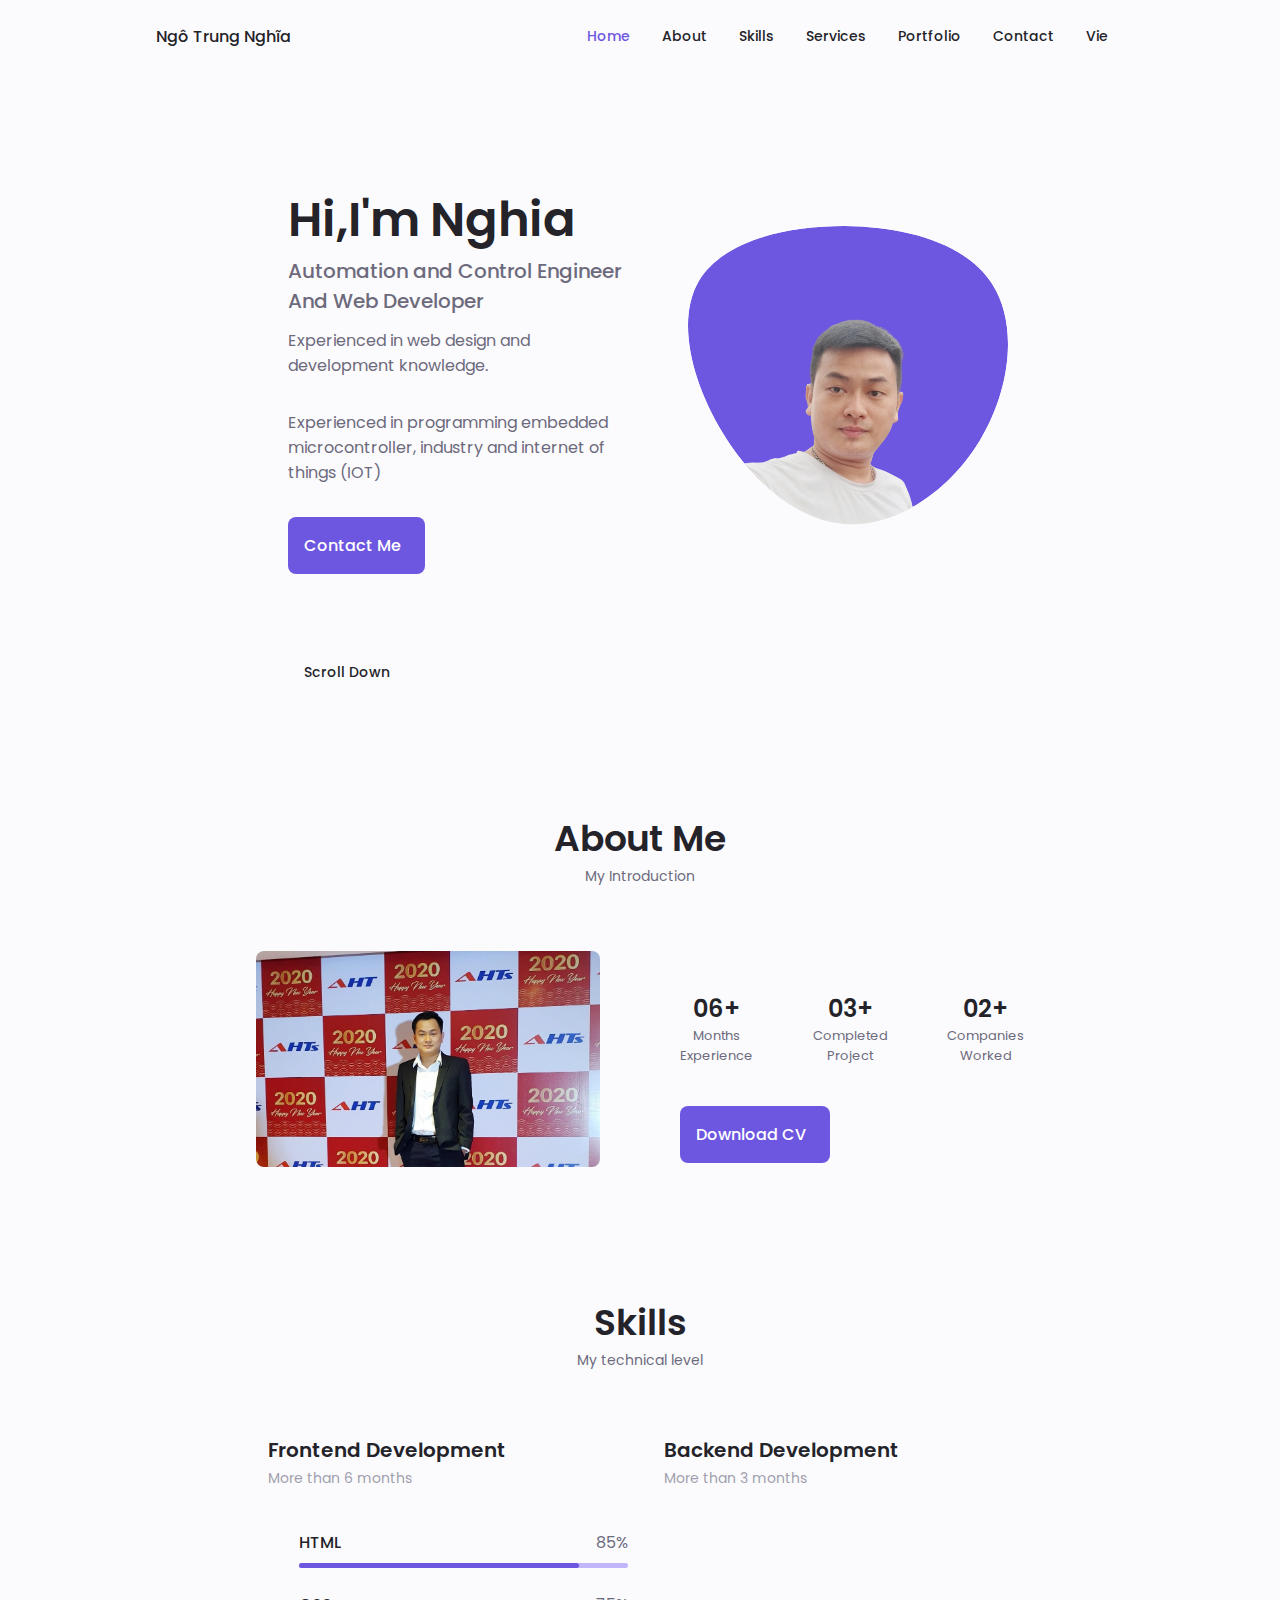
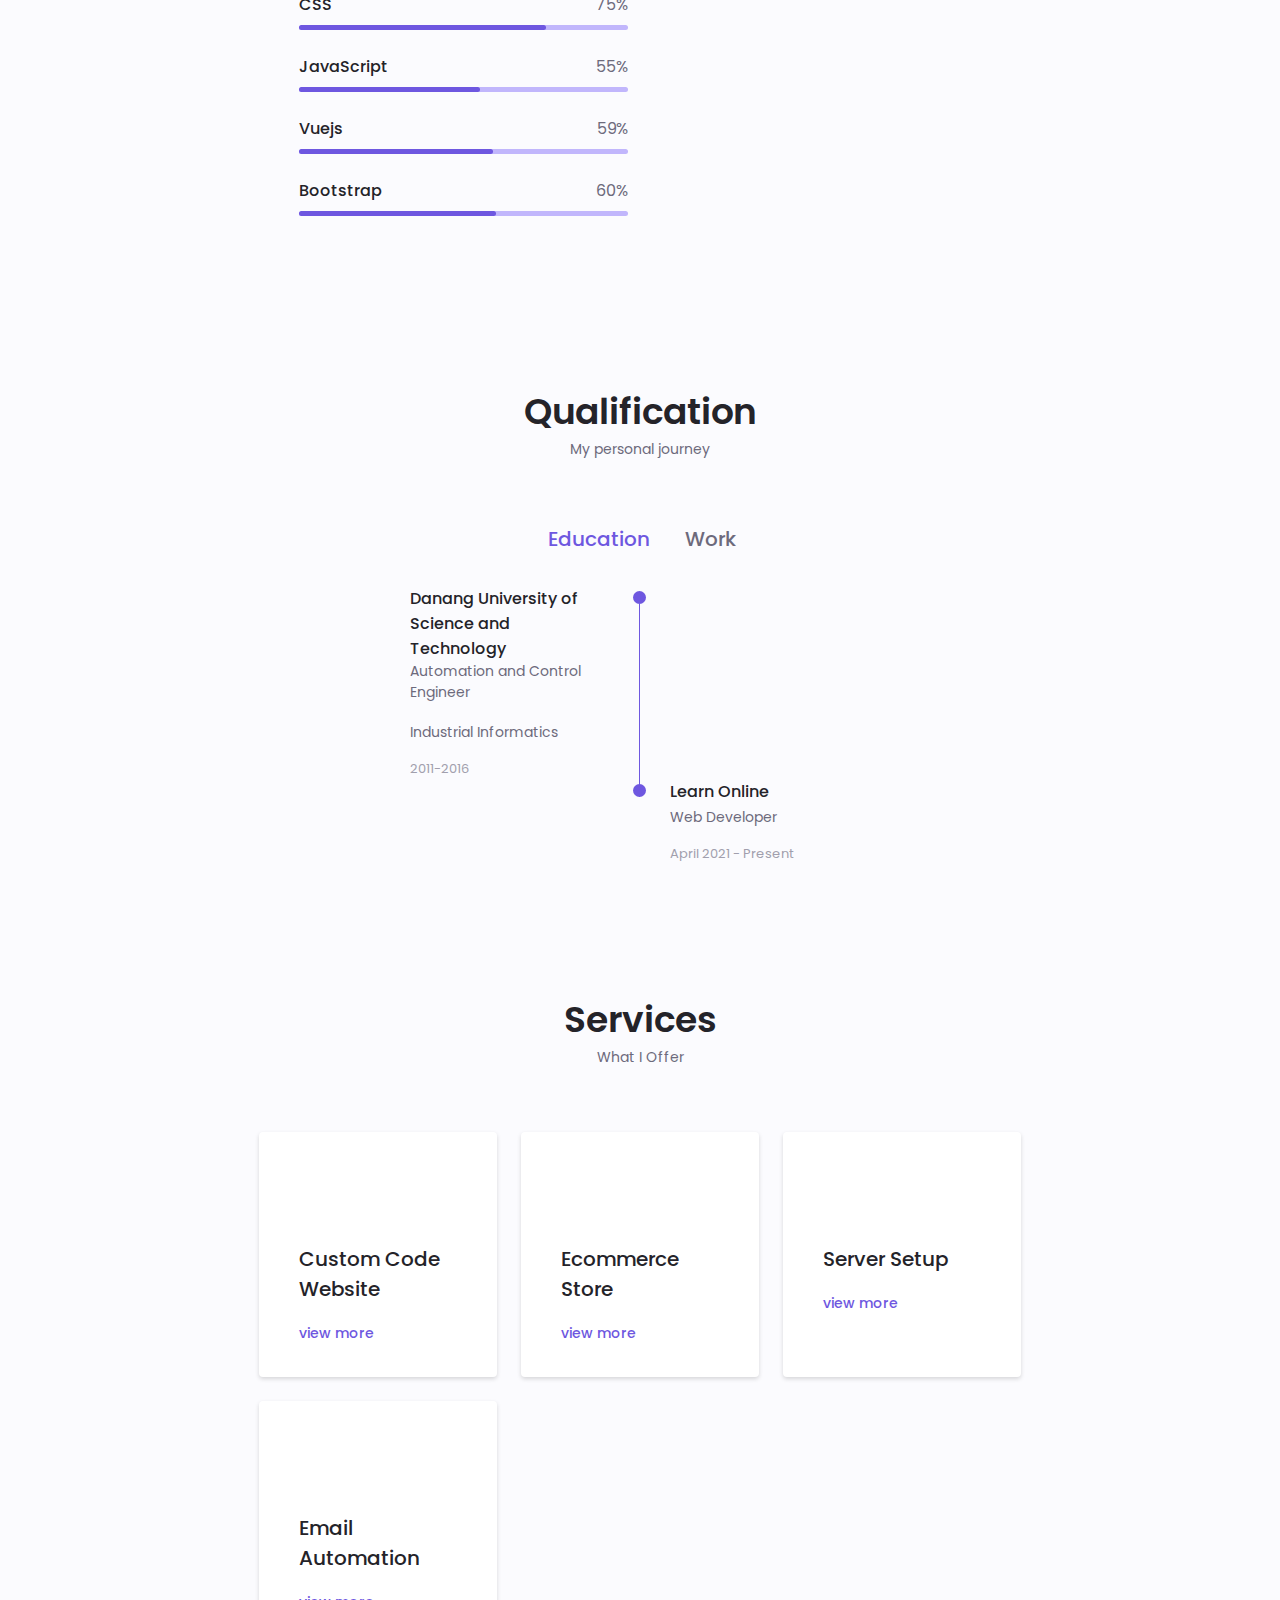
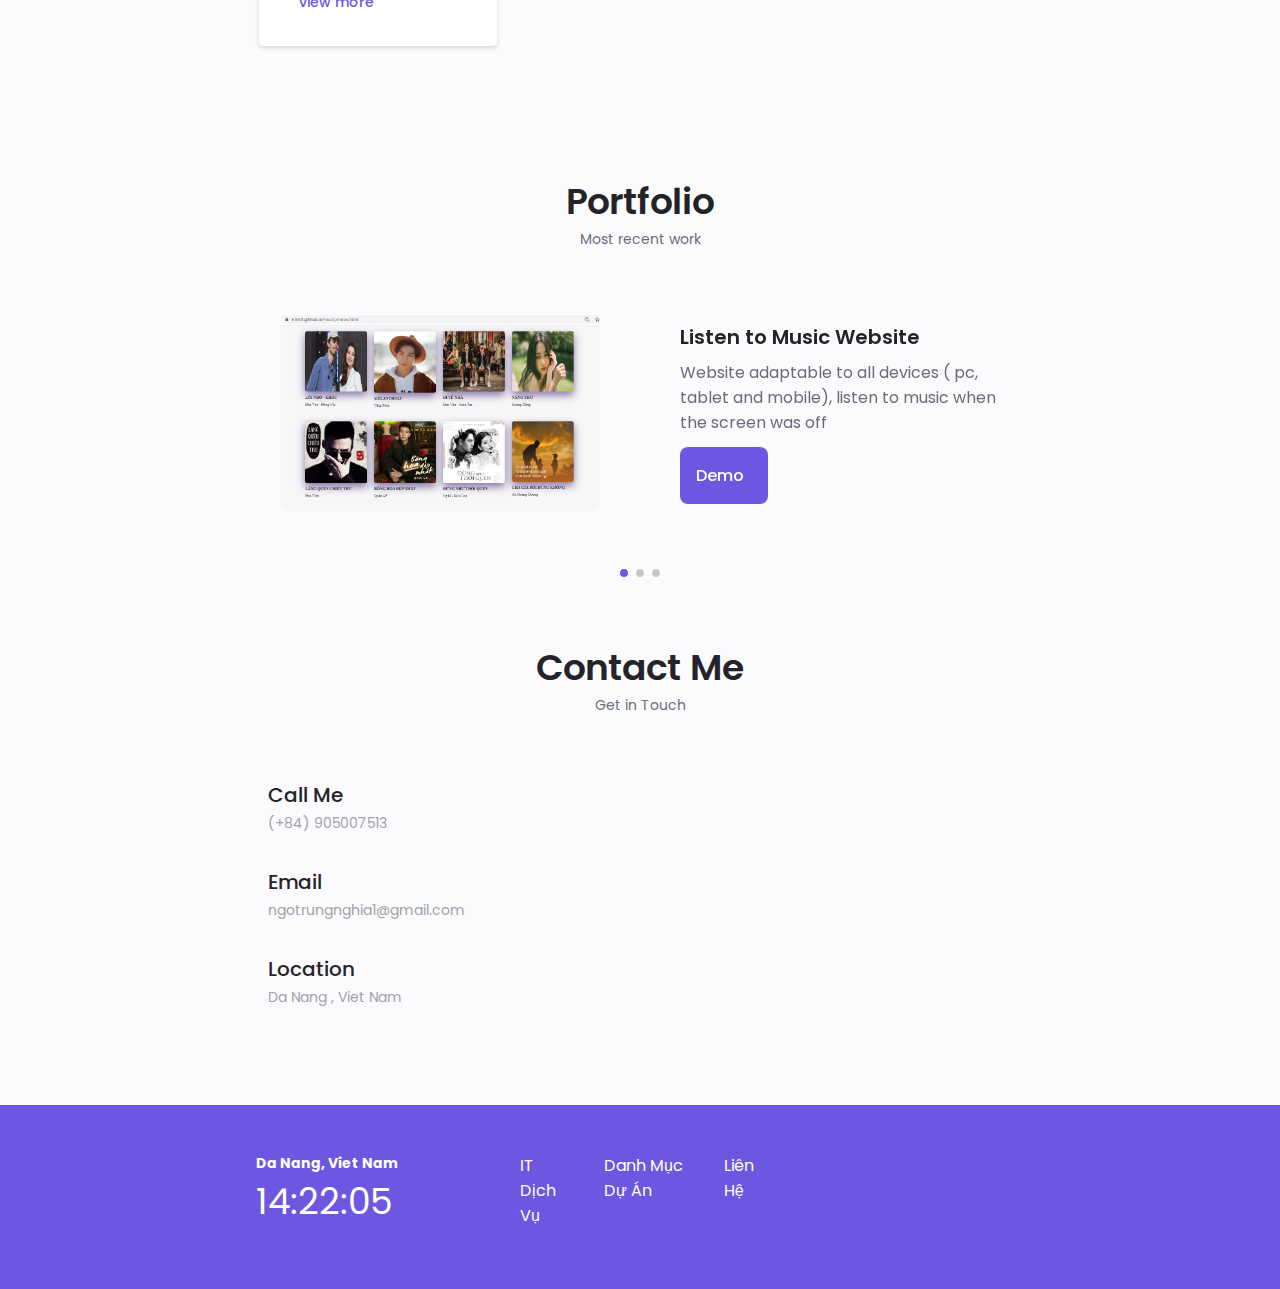
<file: index.html>
<!DOCTYPE html>
<html lang="en">

<head>
    <meta charset="UTF-8">
    <meta name="viewport" content="width=device-width, initial-scale=1.0">
    <!--==================== ICON TITLE ====================-->
    <link rel="icon" type="image/x-icon" href="img/favicon_io/favicon-16x16.png" />

    <!--==================== UNICONS ====================-->
    <link rel="stylesheet" href="https://unicons.iconscout.com/release/v3.0.6/css/line.css">

    <!--==================== SWIPER CSS ====================-->
    <link rel="stylesheet" href="css/swiper-bundle.min.css">

    <!--==================== CSS ====================-->
    <link rel="stylesheet" href="css/styles.css">

    <link rel="icon" href="icon.png" type="image/gif" sizes="16x16">

    <title>Ngô Trung Nghĩa - CV</title>
</head>

<body>
    <!--==================== HEADER ====================-->
    <header class="header" id="header">
        <nav class="nav container">
            <a href="#" class="nav_logo">Ngô Trung Nghĩa</a>

            <div class="nav_menu" id="nav-menu">
                <ul class="nav_list grid">
                    <li class="nav_item">
                        <a href="#home" class="nav_link active-link">
                            <i class="uil uil-estate nav_icon"></i> Home
                        </a>
                    </li>
                    <li class="nav_item">
                        <a href="#about" class="nav_link">
                            <i class="uil uil-user nav_icon"></i> About
                        </a>
                    </li>
                    <li class="nav_item">
                        <a href="#skills" class="nav_link">
                            <i class="uil uil-file-alt nav_icon"></i> Skills
                        </a>
                    </li>
                    <li class="nav_item">
                        <a href="#services" class="nav_link">
                            <i class="uil uil-briefcase-alt nav_icon"></i> Services
                        </a>
                    </li>
                    <li class="nav_item">
                        <a href="#portfolio" class="nav_link">
                            <i class="uil uil-scenery nav_icon"></i> Portfolio
                        </a>
                    </li>
                    <li class="nav_item">
                        <a href="#contact" class="nav_link">
                            <i class="uil uil-message nav_icon"></i>Contact
                        </a>
                    </li>
                    <li class="nav_item">
                        <a href="/CV/vie.html" class="nav_link">
                            <i class="uil uil-estate nav_icon"></i> Vie
                        </a>
                    </li>
                </ul>
                <i class="uil uil-times nav_close" id="nav-close"></i>
            </div>
            <div class="nav_btns">
                <!-- Theme change button -->
                <i class="uil uil-moon change-theme" id="theme-button"></i>


                <div class="nav_toggle" id="nav-toggle">
                    <i class="uil uil-apps"></i>
                </div>

            </div>
        </nav>
    </header>

    <!--==================== MAIN ====================-->
    <main class="main">
        <!--==================== HOME ====================-->
        <section class="home section" id="home">
            <div class="home_container container grid">
                <div class="home_content grid">
                    <div class="home_social">
                        <a href="https://www.facebook.com/ngotrungnghia1/" target="blank" class="home_social-icon">
                            <i class="uil uil-facebook-f"></i>
                        </a>
                        <a href="https://www.instagram.com/nghiango13/" target="blank" class="home_social-icon">
                            <i class="uil uil-instagram"></i>
                        </a>
                        <a href="https://github.com/ntn13/" target="blank" class="home_social-icon">
                            <i class="uil uil-github-alt"></i>
                        </a>
                    </div>
                    <div class="home_img">
                        <svg class="home_blob" viewBox="0 0 200 187" xmlns="http://www.w3.org/2000/svg"
                            xmlns:xlink="http://www.w3.org/1999/xlink">
                            <mask id="mask0" mask-type="alpha">
                                <path d="M190.312 36.4879C206.582 62.1187 201.309 102.826 182.328 134.186C163.346 165.547 
                                130.807 187.559 100.226 186.353C69.6454 185.297 41.0228 161.023 21.7403 129.362C2.45775 
                                97.8511 -7.48481 59.1033 6.67581 34.5279C20.9871 10.1032 59.7028 -0.149132 97.9666 
                                0.00163737C136.23 0.303176 174.193 10.857 190.312 36.4879Z" />
                            </mask>
                            <g mask="url(#mask0)">
                                <path d="M190.312 36.4879C206.582 62.1187 201.309 102.826 182.328 134.186C163.346 
                                165.547 130.807 187.559 100.226 186.353C69.6454 185.297 41.0228 161.023 21.7403 
                                129.362C2.45775 97.8511 -7.48481 59.1033 6.67581 34.5279C20.9871 10.1032 59.7028 
                                -0.149132 97.9666 0.00163737C136.23 0.303176 174.193 10.857 190.312 36.4879Z" />

                                <image class="home_blob-img" x='15' y='18' xlink:href="img/profile1.png" />
                            </g>
                        </svg>
                    </div>

                    <div class="home_data">
                        <h1 class="home_title">Hi,I'm Nghia </h1>
                        <h3 class="home_subtitle">Automation and Control Engineer And Web Developer</h3>
                        <p class="home_description">Experienced in web design and development knowledge.</p>
                        <p class="home_description">Experienced in programming embedded microcontroller, industry and
                            internet of things (IOT) </p>
                        <a href="#contact" class="button button--flex"> Contact Me
                            <i class="uil uil-message button_icon"></i>
                        </a>
                    </div>
                </div>

                <div class="home_scroll">
                    <a href="#about" class="home_scroll-button button--flex">
                        <i class="uil uil-mouse-alt home_scroll-mouse"></i>
                        <span class="home_scroll-name">Scroll Down</span>
                        <i class="uil uil-arrow-down home_scroll-arrow"></i>
                    </a>
                </div>
            </div>
        </section>

        <!--==================== ABOUT ====================-->
        <section class="about section" id="about">
            <h2 class="section_title">About Me</h2>
            <span class="section_subtitle">My Introduction</span>

            <div class="about_container container grid">
                <img src="img/pic3.png" alt="about" class="about_img">
                <!-- <img src="img/pic1.png" class="about_img" alt="about" height="120" width="350"> -->


                <div class="about_data">
                    <p class="about_description"> </p>

                    <div class="about_info">
                        <div>
                            <span class="about_info-title">06+</span>
                            <span class="about_info-name">Months <br> Experience</span>
                        </div>
                        <div>
                            <span class="about_info-title">03+</span>
                            <span class="about_info-name">Completed <br> Project</span>
                        </div>
                        <div>
                            <span class="about_info-title">02+</span>
                            <span class="about_info-name">Companies <br> Worked</span>
                        </div>
                    </div>

                    <div class="about_buttons">
                        <a download="" href="pdf/IT.pdf" class="button button--flex">
                            Download CV <i class="uil uil-download-alt button_icon"></i>
                        </a>
                    </div>
                </div>
            </div>
        </section>

        <!--==================== SKILLS ====================-->
        <section class="skills section" id="skills">
            <h2 class="section_title">Skills</h2>
            <span class="section_subtitle">My technical level</span>

            <div class="skills_container container grid">
                <div>
                    <!--==================== SKILL.1 ====================-->
                    <div class="skills_content skills_open">
                        <div class="skills_header">
                            <i class="uil uil-brackets-curly skills_icon"></i>

                            <div>
                                <h1 class="skills_title">Frontend Development</h1>
                                <span class="skills_subtitle">More than 6 months</span>
                            </div>

                            <i class="uil uil-angle-down skills_arrow"></i>
                        </div>

                        <div class="skills_list grid">
                            <div class="skills_data">
                                <div class="skills_titles">
                                    <h3 class="skills_name">HTML</h3>
                                    <span class="skills_number">85%</span>
                                </div>
                                <div class="skills_bar">
                                    <span class="skills_percentage skills_html"></span>
                                </div>
                            </div>

                            <div class="skills_data">
                                <div class="skills_titles">
                                    <h3 class="skills_name">CSS</h3>
                                    <span class="skills_number">75%</span>
                                </div>
                                <div class="skills_bar">
                                    <span class="skills_percentage skills_css"></span>
                                </div>
                            </div>

                            <div class="skills_data">
                                <div class="skills_titles">
                                    <h3 class="skills_name">JavaScript</h3>
                                    <span class="skills_number">55%</span>
                                </div>
                                <div class="skills_bar">
                                    <span class="skills_percentage skills_js"></span>
                                </div>
                            </div>
                            <div class="skills_data">
                                <div class="skills_titles">
                                    <h3 class="skills_name">Vuejs</h3>
                                    <span class="skills_number">59%</span>
                                </div>
                                <div class="skills_bar">
                                    <span class="skills_percentage skills_vuejs"></span>
                                </div>
                            </div>

                            <div class="skills_data">
                                <div class="skills_titles">
                                    <h3 class="skills_name">Bootstrap</h3>
                                    <span class="skills_number">60%</span>
                                </div>
                                <div class="skills_bar">
                                    <span class="skills_percentage skills_bootstrap"></span>
                                </div>
                            </div>
                        </div>
                    </div>

                    <!-- ==================== SKILL.2 ==================== -->
                    <!-- <div class="skills_content skills_close">
                        <div class="skills_header">
                            <i class="uil uil-server-network skills_icon"></i>

                            <div>
                                <h1 class="skills_title">Backend Development</h1>
                                <span class="skills_subtitle">More than 3 months</span>
                            </div>

                            <i class="uil uil-angle-down skills_arrow"></i>
                        </div>

                        <div class="skills_list grid">
                            <div class="skills_data">
                                <div class="skills_titles">
                                    <h3 class="skills_name">PHP</h3>
                                    <span class="skills_number">40%</span>
                                </div>
                                <div class="skills_bar">
                                    <span class="skills_percentage skills_php"></span>
                                </div>
                            </div>

                           <div class="skills_data">
                                <div class="skills_titles">
                                    <h3 class="skills_name">Node JS</h3>
                                    <span class="skills_number">50%</span>
                                </div>
                                <div class="skills_bar">
                                    <span class="skills_percentage skills_node"></span>
                                </div>
                            </div>

                            <div class="skills_data">
                                <div class="skills_titles">
                                    <h3 class="skills_name">Firebase</h3>
                                    <span class="skills_number">50%</span>
                                </div>
                                <div class="skills_bar">
                                    <span class="skills_percentage skills_firebase"></span>
                                </div>
                            </div>

                            <div class="skills_data">
                                <div class="skills_titles">
                                    <h3 class="skills_name">Python</h3>
                                    <span class="skills_number">55%</span>
                                </div>
                                <div class="skills_bar">
                                    <span class="skills_percentage skills_python"></span>
                                </div>
                            </div>
                        </div>
                    </div> -->
                </div>

                <div>
                    <!--==================== SKILL.3 ====================-->
                    <div class="skills_content skills_close">
                        <div class="skills_header">
                            <i class="uil uil-setting skills_icon"></i>

                            <div>
                                <h1 class="skills_title">Backend Development</h1>
                                <span class="skills_subtitle">More than 3 months</span>
                            </div>

                            <i class="uil uil-angle-down skills_arrow"></i>
                        </div>

                        <div class="skills_list grid">
                            <div class="skills_titles">
                                <h3 class="skills_name">Node JS</h3>
                                <span class="skills_number">50%</span>
                            </div>
                            <div class="skills_bar">
                                <span class="skills_percentage skills_node"></span>
                            </div>
                        </div>

                        <div class="skills_list grid">
                            <div class="skills_titles">
                                <h3 class="skills_name">Firebase</h3>
                                <span class="skills_number">50%</span>
                            </div>
                            <div class="skills_bar">
                                <span class="skills_percentage skills_firebase"></span>
                            </div>
                        </div>

                        <div class="skills_list grid">
                            <div class="skills_titles">
                                <h3 class="skills_name">Python</h3>
                                <span class="skills_number">55%</span>
                            </div>
                            <div class="skills_bar">
                                <span class="skills_percentage skills_python"></span>
                            </div>
                        </div>

                        <div class="skills_list grid">
                            <div class="skills_titles">
                                <h3 class="skills_name">Django</h3>
                                <span class="skills_number">50%</span>
                            </div>
                            <div class="skills_bar">
                                <span class="skills_percentage skills_Django"></span>
                            </div>
                        </div>

                        <!-- <div class="skills_list grid">
                            <div class="skills_data">
                                <div class="skills_titles">
                                    <h3 class="skills_name">WordPress</h3>
                                    <span class="skills_number">70%</span>
                                </div>
                                <div class="skills_bar">
                                    <span class="skills_percentage skills_wordpress"></span>
                                </div>
                            </div>

                            <div class="skills_data">
                                <div class="skills_titles">
                                    <h3 class="skills_name">Woocommerce</h3>
                                    <span class="skills_number">60%</span>
                                </div>
                                <div class="skills_bar">
                                    <span class="skills_percentage skills_woocommerce"></span>
                                </div>
                            </div> -->

                        <!--    <div class="skills_data">
                                <div class="skills_titles">
                                    <h3 class="skills_name">Photoshop</h3>
                                    <span class="skills_number">85%</span>
                                </div>
                                <div class="skills_bar">
                                    <span class="skills_percentage skills_photoshop"></span>
                                </div>
                            </div> -->
                    </div>
                </div>

                <!--==================== SKILL.3 ====================-->
                <!-- <div class="skills_content skills_close">
                        <div class="skills_header">
                            <i class="uil uil-swatchbook skills_icon"></i>

                            <div>
                                <h1 class="skills_title">Digital marketing</h1>
                                <span class="skills_subtitle">8 moths of experience</span>
                            </div>

                            <i class="uil uil-angle-down skills_arrow"></i>
                        </div>

                        <div class="skills_list grid">
                            <div class="skills_data">
                                <div class="skills_titles">
                                    <h3 class="skills_name">SEO</h3>
                                    <span class="skills_number">60%</span>
                                </div>
                                <div class="skills_bar">
                                    <span class="skills_percentage skills_seo"></span>
                                </div>
                            </div>

                            <div class="skills_data">
                                <div class="skills_titles">
                                    <h3 class="skills_name">Email Automation</h3>
                                    <span class="skills_number">60%</span>
                                </div>
                                <div class="skills_bar">
                                    <span class="skills_percentage skills_email"></span>
                                </div>
                            </div>

                            <div class="skills_data">
                                <div class="skills_titles">
                                    <h3 class="skills_name">Blogging</h3>
                                    <span class="skills_number">85%</span>
                                </div>
                                <div class="skills_bar">
                                    <span class="skills_percentage skills_blogging"></span>
                                </div>
                            </div>    
                        </div>
                    </div> -->
            </div>
            </div>
        </section>

        <!--==================== QUALIFICATION ====================-->
        <section class="qualification section">
            <h2 class="section_title">Qualification</h2>
            <span class="section_subtitle">My personal journey</span>

            <div class="qualification_container container">
                <div class="qualification_tabs">
                    <div class="qualification_button button--flex qualification_active" data-target='#education'>
                        <i class="uil uil-graduation-cap qualification_icon"></i>
                        Education
                    </div>

                    <div class="qualification_button button--flex" data-target="#work">
                        <i class="uil uil-briefcase-alt qualification_icon"></i>
                        Work
                    </div>
                </div>

                <div class="qualification_sections">
                    <!--==================== QUALIFICATION CONTENT 1====================-->
                    <div class="qualification_content qualification_active" data-content id="education">
                        <!--==================== QUALIFICATION 1 ====================-->
                        <div class="qualification_data">
                            <div>
                                <h3 class="qualification_title">Danang University of Science and Technology</h3>
                                <span class="qualification_subtitle">Automation and Control Engineer</span>
                                <span class="qualification_subtitle">Industrial Informatics</span>
                                <div class="qualification_calendar">
                                    <i class="uil uil-calendar-alt"></i>
                                    2011-2016
                                </div>
                            </div>

                            <div>
                                <span class="qualification_rounder"></span>
                                <span class="qualification_line"></span>
                            </div>
                        </div>

                        <!--==================== QUALIFICATION 2 ====================-->
                        <div class="qualification_data">
                            <div></div>

                            <div>
                                <span class="qualification_rounder"></span>
                                <!-- <span class="qualification_line"></span> -->
                            </div>

                            <div>
                                <h3 class="qualification_title">Learn Online</h3>
                                <span class="qualification_subtitle">Web Developer</span>
                                <div class="qualification_calendar">
                                    <i class="uil uil-calendar-alt"></i>
                                    April 2021 - Present
                                </div>
                            </div>
                        </div>


                    </div>

                    <!--==================== QUALIFICATION CONTENT 2====================-->
                    <div class="qualification_content" data-content id="work">
                        <!--==================== QUALIFICATION 1 ====================-->
                        <div class="qualification_data">
                            <div>
                                <h3 class="qualification_title">Da Nang International Airport Terminal</h3>
                                <span class="qualification_subtitle">Electrical Engineer</span>
                                <div class="qualification_calendar">
                                    <i class="uil uil-calendar-alt"></i>
                                    December 2016 - April 2021
                                </div>
                            </div>

                            <div>
                                <span class="qualification_rounder"></span>
                                <span class="qualification_line"></span>
                            </div>
                        </div>

                        <!--==================== QUALIFICATION 2 ====================-->
                        <div class="qualification_data">
                            <div></div>

                            <div>
                                <span class="qualification_rounder"></span>
                                <!-- <span class="qualification_line"></span> -->
                            </div>

                            <div>
                                <h3 class="qualification_title">Freelancer</h3>
                                <span class="qualification_subtitle">Web Developer</span>
                                <div class="qualification_calendar">
                                    <i class="uil uil-calendar-alt"></i>
                                    April 2021 - Present
                                </div>
                            </div>
                        </div>

                        <!--==================== QUALIFICATION 3 ====================-->
                        <!-- <div class="qualification_data">
                            <div>
                                <h3 class="qualification_title">Junior Web Developer</h3>
                                <span class="qualification_subtitle">Ranjhiya Digital</span>
                                <div class="qualification_calendar">
                                    <i class="uil uil-calendar-alt"></i>
                                    January 2021 – Present
                                </div>
                            </div>

                            <div>
                                <span class="qualification_rounder"></span>
                                <!-- <span class="qualification_line"></span> -->
                    </div>
                </div>
            </div>
            </div>
            </div>
        </section>

        <!--==================== SERVICES ====================-->
        <section class="services section" id="services">
            <h2 class="section_title">Services</h2>
            <span class="section_subtitle">What I Offer</span>

            <div class="services_container container grid">
                <!--==================== SERVICES 1 ====================-->
                <div class="services_content">
                    <div>
                        <i class="uil uil-arrow services_icon"></i>
                        <h3 class="services_title">Custom Code<br> Website</h3>
                    </div>

                    <span class="button button--flex button--small button--link services_button">
                        view more
                        <i class="uil uil-arrow-right button_icon"></i>
                    </span>

                    <div class="services_model">
                        <div class="services_model-content">
                            <h4 class="services_model-title">Custom Code<br> Website</h4>
                            <i class="uil uil-times services_model-close"></i>

                            <ul class="services_model-services grid">
                                <li class="services_model-service">
                                    <i class="uil uil-check-circle services_model-icon"></i>
                                    <p>I develop the custom user interface</p>
                                </li>
                                <li class="services_model-service">
                                    <i class="uil uil-check-circle services_model-icon"></i>
                                    <p>Full website development with code</p>
                                </li>
                                <li class="services_model-service">
                                    <i class="uil uil-check-circle services_model-icon"></i>
                                    <p>Database Creation</p>
                                </li>
                                <li class="services_model-service">
                                    <i class="uil uil-check-circle services_model-icon"></i>
                                    <p>Content Upload</p>
                                </li>
                                <li class="services_model-service">
                                    <i class="uil uil-check-circle services_model-icon"></i>
                                    <p>Upload the website in the server</p>
                                </li>
                                <li class="services_model-service">
                                    <i class="uil uil-check-circle services_model-icon"></i>
                                    <p>Responsive Design</p>
                                </li>
                            </ul>
                        </div>
                    </div>
                </div>

                <!--==================== SERVICES 2 ====================-->
                <!-- <div class="services_content">
                    <div>
                        <i class="uil uil-wordpress-simple services_icon"></i>
                        <h3 class="services_title">Wordpress <br> Website</h3>
                    </div>

                    <span class="button button--flex button--small button--link services_button">
                        view more
                        <i class="uil uil-arrow-right button_icon"></i>
                    </span>

                    <div class="services_model">
                        <div class="services_model-content">
                            <h4 class="services_model-title">Wordpress <br> Website</h4>
                            <i class="uil uil-times services_model-close"></i>

                            <ul class="services_model-services grid">
                                <li class="services_model-service">
                                    <i class="uil uil-check-circle services_model-icon"></i>
                                    <p>I will provide beautifull wordpress site</p>
                                </li>
                                <li class="services_model-service">
                                    <i class="uil uil-check-circle services_model-icon"></i>
                                    <p>Create custom design or use premade themes</p>
                                </li>
                                <li class="services_model-service">
                                    <i class="uil uil-check-circle services_model-icon"></i>
                                    <p>Content Upload</p>
                                </li>
                                <li class="services_model-service">
                                    <i class="uil uil-check-circle services_model-icon"></i>
                                    <p>Upload the website in the server</p>
                                </li>
                                <li class="services_model-service">
                                    <i class="uil uil-check-circle services_model-icon"></i>
                                    <p>Responsive Design</p>
                                </li>
                            </ul>
                        </div>
                    </div>
                </div> -->

                <!--==================== SERVICES 3 ====================-->
                <div class="services_content">
                    <div>
                        <i class="uil uil-store services_icon"></i>
                        <h3 class="services_title">Ecommerce <br> Store</h3>
                    </div>

                    <span class="button button--flex button--small button--link services_button">
                        view more
                        <i class="uil uil-arrow-right button_icon"></i>
                    </span>

                    <div class="services_model">
                        <div class="services_model-content">
                            <h4 class="services_model-title">Ecommerce <br> Website</h4>
                            <i class="uil uil-times services_model-close"></i>

                            <ul class="services_model-services grid">
                                <li class="services_model-service">
                                    <i class="uil uil-check-circle services_model-icon"></i>
                                    <p>I will create full functional ecommerce website</p>
                                </li>
                                <li class="services_model-service">
                                    <i class="uil uil-check-circle services_model-icon"></i>
                                    <p>Shipping and automated Tax</p>
                                </li>
                                <li class="services_model-service">
                                    <i class="uil uil-check-circle services_model-icon"></i>
                                    <p>Payment Gateways set up ( Paypal,Stripe,Master Card,Visa)</p>
                                </li>
                                <li class="services_model-service">
                                    <i class="uil uil-check-circle services_model-icon"></i>
                                    <p>Beautifull store design</p>
                                </li>
                                <!-- <li class="services_model-service">
                                    <i class="uil uil-check-circle services_model-icon"></i>
                                    <p>Install and configure Woocommerce plugin</p>
                                </li> -->
                                <li class="services_model-service">
                                    <i class="uil uil-check-circle services_model-icon"></i>
                                    <p>Live Chat</p>
                                </li>
                                <!-- <li class="services_model-service">
                                    <i class="uil uil-check-circle services_model-icon"></i>
                                    <p>Tracking Order</p>
                                </li>
                                <li class="services_model-service">
                                    <i class="uil uil-check-circle services_model-icon"></i>
                                    <p>Facebook Pixel Integration and Google Analytics</p>
                                </li> -->
                            </ul>
                        </div>
                    </div>
                </div>

                <!--==================== SERVICES 4 ====================-->
                <div class="services_content">
                    <div>
                        <i class="uil uil-server services_icon"></i>
                        <h3 class="services_title">Server Setup</h3>
                    </div>

                    <span class="button button--flex button--small button--link services_button">
                        view more
                        <i class="uil uil-arrow-right button_icon"></i>
                    </span>

                    <div class="services_model">
                        <div class="services_model-content">
                            <h4 class="services_model-title">Server Setup</h4>
                            <i class="uil uil-times services_model-close"></i>

                            <ul class="services_model-services grid">
                                <li class="services_model-service">
                                    <i class="uil uil-check-circle services_model-icon"></i>
                                    <p>Domain, hosting and email server connection</p>
                                </li>
                                <li class="services_model-service">
                                    <i class="uil uil-check-circle services_model-icon"></i>
                                    <p>Fix 404 and all kinds of other error</p>
                                </li>
                                <li class="services_model-service">
                                    <i class="uil uil-check-circle services_model-icon"></i>
                                    <p>Secure your website with all kinds of Threat and Attacks</p>
                                </li>
                                <li class="services_model-service">
                                    <i class="uil uil-check-circle services_model-icon"></i>
                                    <p>Optimize your server for better performence and reduce CPU usage</p>
                                </li>
                            </ul>
                        </div>
                    </div>
                </div>

                <!--==================== SERVICES 5 ====================-->
                <!-- <div class="services_content">
                    <div>
                        <i class="uil uil-analysis services_icon"></i>
                        <h3 class="services_title">SEO for <br> wordpress</h3>
                    </div>

                    <span class="button button--flex button--small button--link services_button">
                        view more
                        <i class="uil uil-arrow-right button_icon"></i>
                    </span>

                    <div class="services_model">
                        <div class="services_model-content">
                            <h4 class="services_model-title">SEO for <br> wordpress</h4>
                            <i class="uil uil-times services_model-close"></i>

                            <ul class="services_model-services grid">
                                <li class="services_model-service">
                                    <i class="uil uil-check-circle services_model-icon"></i>
                                    <p>SEO Audit and Fixing Website</p>
                                </li>
                                <li class="services_model-service">
                                    <i class="uil uil-check-circle services_model-icon"></i>
                                    <p>Optimizing Content with Keywords</p>
                                </li>
                                <li class="services_model-service">
                                    <i class="uil uil-check-circle services_model-icon"></i>
                                    <p>Improve website Overall performence</p>
                                </li>
                                <li class="services_model-service">
                                    <i class="uil uil-check-circle services_model-icon"></i>
                                    <p>Make sitemap.xml & robots.txt</p>
                                </li>
                                <li class="services_model-service">
                                    <i class="uil uil-check-circle services_model-icon"></i>
                                    <p>Connect/submit site to Google Search Console & upload all pages for indexing &
                                        sitemap.xml</p>
                                </li>
                                <li class="services_model-service">
                                    <i class="uil uil-check-circle services_model-icon"></i>
                                    <p>Optimisation of Images</p>
                                </li>
                            </ul>
                        </div>
                    </div>
                </div> -->

                <!--==================== SERVICES 6 ====================-->
                <div class="services_content">
                    <div>
                        <i class="uil uil-envelope-share services_icon"></i>
                        <h3 class="services_title">Email <br> Automation</h3>
                    </div>

                    <span class="button button--flex button--small button--link services_button">
                        view more
                        <i class="uil uil-arrow-right button_icon"></i>
                    </span>

                    <div class="services_model">
                        <div class="services_model-content">
                            <h4 class="services_model-title">Email <br> Automation</h4>
                            <i class="uil uil-times services_model-close"></i>

                            <ul class="services_model-services grid">
                                <li class="services_model-service">
                                    <i class="uil uil-check-circle services_model-icon"></i>
                                    <p>Active campaign email automation</p>
                                </li>
                                <li class="services_model-service">
                                    <i class="uil uil-check-circle services_model-icon"></i>
                                    <p>Active campaign email template design</p>
                                </li>
                                <li class="services_model-service">
                                    <i class="uil uil-check-circle services_model-icon"></i>
                                    <p>landing page design</p>
                                </li>
                                <li class="services_model-service">
                                    <i class="uil uil-check-circle services_model-icon"></i>
                                    <p>Automation setup</p>
                                </li>
                                <li class="services_model-service">
                                    <i class="uil uil-check-circle services_model-icon"></i>
                                    <p>Setup follow up Sequence email</p>
                                </li>
                                <!-- <li class="services_model-service">
                                    <i class="uil uil-check-circle services_model-icon"></i>
                                    <p>Integration with wordpress</p>
                                </li> -->
                            </ul>
                        </div>
                    </div>
                </div>
            </div>
        </section>

        <!--==================== PORTFOLIO ====================-->
        <section class="portfolio section" id="portfolio">
            <h2 class="section_title">Portfolio</h2>
            <span class="section_subtitle">Most recent work</span>

            <div class="portfolio_container container swiper-container">
                <div class="swiper-wrapper">
                    <!--==================== PORTFOLIO 1 ====================-->
                    <div class="portfolio_content grid swiper-slide">
                        <img src="img/portfolio1.png" alt="Portfolio1" class="portfolio_img">

                        <div class="portfolio data">
                            <h3 class="portfolio_title">Listen to Music Website</h3>
                            <p class="portfolio_description">Website adaptable to all devices ( pc, tablet and mobile), listen to music when the screen was off</p>
                            <a href="https://ntn13.github.io/music/" target="blank"
                                class="button button--flex button_small portfolio_button">
                                Demo <i class="uil uil-arrow-right button_icon"></i>
                            </a>
                        </div>
                    </div>

                    <!--==================== PORTFOLIO 2 ====================-->
                    <div class="portfolio_content grid swiper-slide">
                        <img src="img/portfolio2.png" alt="Portfolio1" class="portfolio_img">

                        <div class="portfolio data">
                            <h3 class="portfolio_title">Online Shopping Website</h3>
                            <p class="portfolio_description">Online coffee shopping website built using framework Vuejs</p>
                            <a href="#" target="blank"
                                class="button button--flex button_small portfolio_button">
                                Demo <i class="uil uil-arrow-right button_icon"></i>
                            </a>
                        </div>
                    </div>

                    <!--==================== PORTFOLIO 3 ====================-->
                    <div class="portfolio_content grid swiper-slide">
                        <img src="img/portfolio3.png" alt="Portfolio1" class="portfolio_img">

                        <div class="portfolio data">
                            <h3 class="portfolio_title">CV</h3>
                            <p class="portfolio_description">Website adaptable to all devices, build my cv using html css and javascript</p>
                            <a href="#" target="blank"
                                class="button button--flex button_small portfolio_button">
                                Demo <i class="uil uil-arrow-right button_icon"></i>
                            </a>
                        </div>
                    </div>
                </div>
                <!-- Add Arrows -->
                <div class="swiper-button-next">
                    <i class="uil uil-angle-right-b swiper_portfolio-icon"></i>
                </div>
                <div class="swiper-button-prev">
                    <i class="uil uil-angle-left-b swiper_portfolio-icon"></i>
                </div>

                <!-- Add Pagination -->
                <div class="swiper-pagination"></div>
            </div>
        </section>

        <!--==================== PROJECT IN MIND ====================-->
        <!-- <section class="project section">
            <div class="project_bg">
                <div class="project_container container grid">
                    <div class="project_data">
                        <h2 class="project_title">You have a new project</h2>
                        <p class="project_description">Contact me now and get a 10% discount on your new project.</p>
                        <a href="#contact" class="button button--flex button--white">
                            Contact Me<i class="uil uil-message project_icon button_icon"></i>
                        </a>
                    </div>

                    <img src="img/pic7.png" alt="" class="project_img">
                </div>
            </div>

        </section> -->

        <!--==================== TESTIMONIAL ====================-->
        <!--<section class="testimonial section">
            <h2 class="section_title">Testimonial</h2>
            <span class="section_subtitle">My client saying</span>

            <div class="testimonial_container container swiper-container">
                <div class="swiper-wrapper">
                   # ==================== TESTIMONIAL 1 ====================#
                    <div class="testimonial_content swiper-slide">
                        <div class="testimonial_data">
                            <div class="testimonial_header">
                                <img src="img/testimonial1.jpg" alt="Testimonial1" class="testimonial_img">

                                <div>
                                    <h3 class="testimonial_name">Sara Smith</h3>
                                    <span class="testimonial_client">Client</span>
                                </div>
                            </div>

                            <div>
                                <i class="uil uil-star testimonial_icon-star"></i>
                                <i class="uil uil-star testimonial_icon-star"></i>
                                <i class="uil uil-star testimonial_icon-star"></i>
                                <i class="uil uil-star testimonial_icon-star"></i>
                                <i class="uil uil-star testimonial_icon-star"></i>
                            </div>
                        </div>

                        <p class="testimonial_description">I get a good impression, I carry out my project with all the possible quality and attention and support 24 hours a day.</p>
                    </div>

                    #==================== TESTIMONIAL 2 ====================#
                    <div class="testimonial_content swiper-slide">
                        <div class="testimonial_data">
                            <div class="testimonial_header">
                                <img src="img/testimonial2.jpg" alt="Testimonial2" class="testimonial_img">

                                <div>
                                    <h3 class="testimonial_name">Matt Robinson</h3>
                                    <span class="testimonial_client">Client</span>
                                </div>
                            </div>

                            <div>
                                <i class="uil uil-star testimonial_icon-star"></i>
                                <i class="uil uil-star testimonial_icon-star"></i>
                                <i class="uil uil-star testimonial_icon-star"></i>
                                <i class="uil uil-star testimonial_icon-star"></i>
                                <i class="uil uil-star testimonial_icon-star"></i>
                            </div>
                        </div>

                        <p class="testimonial_description">I get a good impression, I carry out my project with all the possible quality and attention and support 24 hours a day.</p>
                    </div>

                   # ==================== TESTIMONIAL 3 ====================#
                    <div class="testimonial_content swiper-slide">
                        <div class="testimonial_data">
                            <div class="testimonial_header">
                                <img src="img/testimonial3.jpg" alt="Testimonial3" class="testimonial_img">

                                <div>
                                    <h3 class="testimonial_name">Raul Harris</h3>
                                    <span class="testimonial_client">Client</span>
                                </div>
                            </div>

                            <div>
                                <i class="uil uil-star testimonial_icon-star"></i>
                                <i class="uil uil-star testimonial_icon-star"></i>
                                <i class="uil uil-star testimonial_icon-star"></i>
                                <i class="uil uil-star testimonial_icon-star"></i>
                                <i class="uil uil-star testimonial_icon-star"></i>
                            </div>
                        </div>

                        <p class="testimonial_description">I get a good impression, I carry out my project with all the possible quality and attention and support 24 hours a day.</p>
                    </div>
                </div>

                # Add Pagination #
               <div class="swiper-pagination swiper-pagination-testimonial"></div>
            </div>
        </section>-->

        <!--==================== CONTACT ME ====================-->
        <section class="contact section" id="contact">
            <h2 class="section_title">Contact Me</h2>
            <span class="section_subtitle">Get in Touch</span>

            <div class="contact_container container grid">
                <div>
                    <div class="contact_information">
                        <i class="uil uil-phone contact_icon"></i>

                        <div>
                            <h3 class="contact_title">Call Me</h3>
                            <span class="contact_subtitle">(+84) 905007513</span>
                        </div>
                    </div>

                    <div class="contact_information">
                        <i class="uil uil-envelope contact_icon"></i>

                        <div>
                            <h3 class="contact_title">Email</h3>
                            <span class="contact_subtitle"> ngotrungnghia1@gmail.com</span>
                            <!-- <span class="contact_subtitle"><a href="/cdn-cgi/l/email-protection" class="__cf_email__"
                                    data-cfemail="93f8f2fef2e1e6e7e7f2fed3f4fef2faffbdf0fcfe">[email&#160;protected]</a></span> -->
                        </div>
                    </div>

                    <div class="contact_information">
                        <i class="uil uil-map-marker contact_icon"></i>

                        <div>
                            <h3 class="contact_title">Location</h3>
                            <span class="contact_subtitle"> Da Nang , Viet Nam</span>
                        </div>
                    </div>
                </div>

                <!-- <form action="" class="contact_form grid" method="POST">
                    <div class="contact_inputs grid">
                        <div class="contact_content">
                            <label for="name" class="contact_label">Name</label>
                            <input type="text" name="name" id="name" class="contact_input" required>
                        </div>

                        <div class="contact_content">
                            <label for="email" class="contact_label">Email</label>
                            <input type="email" name="email" id="email" class="contact_input" required>
                        </div>
                    </div>

                    <div class="contact_content">
                        <label for="subject" class="contact_label">Project</label>
                        <input type="text" name="subject" id="subject" class="contact_input" required>
                    </div>
                    <div class="contact_content">
                        <label for="message" class="contact_label">Message</label>
                        <textarea name="message" id="message" cols="0" rows="7" class="contact_input"
                            required></textarea>
                    </div>
                    <div>
                    </div>
                    <div>
                        <!--<a href="#" type="submit" name="submit" value="Send" class="button button--flex">Send Message<i class="uil uil-message button_icon"></i></a>-->
                        <!-- <button type="submit" name="submit" id="sendBtn" value="Send" class="button button--flex">Send
                            Message<i class="uil uil-message button_icon"></i></button> -->
                        <!-- <input type="submit" name="submit" value="Send Message" class="btn btn-danger btn-block" id="sendBtn"> -->
                    <!-- </div>
                </form>  -->
            </div>
        </section>
    </main>

    <!--==================== FOOTER ====================-->
    <footer class="footer">
        <div class="footer_bg">
            <div class="footer_container container grid">
                <div class="footer_title">
                    <h6 class="footer_subtitle"> Da Nang, Viet Nam </h6>           
                    <body onload="startTime()">
                        <div id="txt"></div>
                    </body>
                </div>

                <ul class="footer_links">
                    <li>
                        <a href="#services" class="footer_link">IT Dịch Vụ</a>
                    </li>
                    <li>
                        <a href="#portfolio" class="footer_link">Danh Mục Dự Án</a>
                    </li>
                    <li>
                        <a href="#contact" class="footer_link">Liên Hệ</a>
                    </li>
                </ul>

                <div class="footer_socials">
                    <a href="https://www.facebook.com/ngotrungnghia1/" target="blank" class="footer_social">
                        <i class="uil uil-facebook-f"></i></a>
                
                    <a href="https://www.instagram.com/nghiango13/" target="blank" class="footer_social">
                        <i class="uil uil-instagram"></i></a>
                
                    <a href="https://github.com/ngotrungnghia130693" target="blank" class="footer_social">
                        <i class="uil uil-github-alt"></i></a>
                </div>
            </div>
            
        </div>

    </footer>

    <!--==================== SCROLL TOP ====================-->
    <a href="#" class="scrollup" id="scroll-up"><i class="uil uil-arrow-up scrollup_icon"></i></a>

    <!--==================== SWIPER JS ====================-->

    <script src="js/swiper-bundle.min.js"></script>



    <!--==================== MAIN JS ====================-->
    <script src="js/site.js"></script>
    <script src="js/time.js"></script>
</body>

</html>
</file>
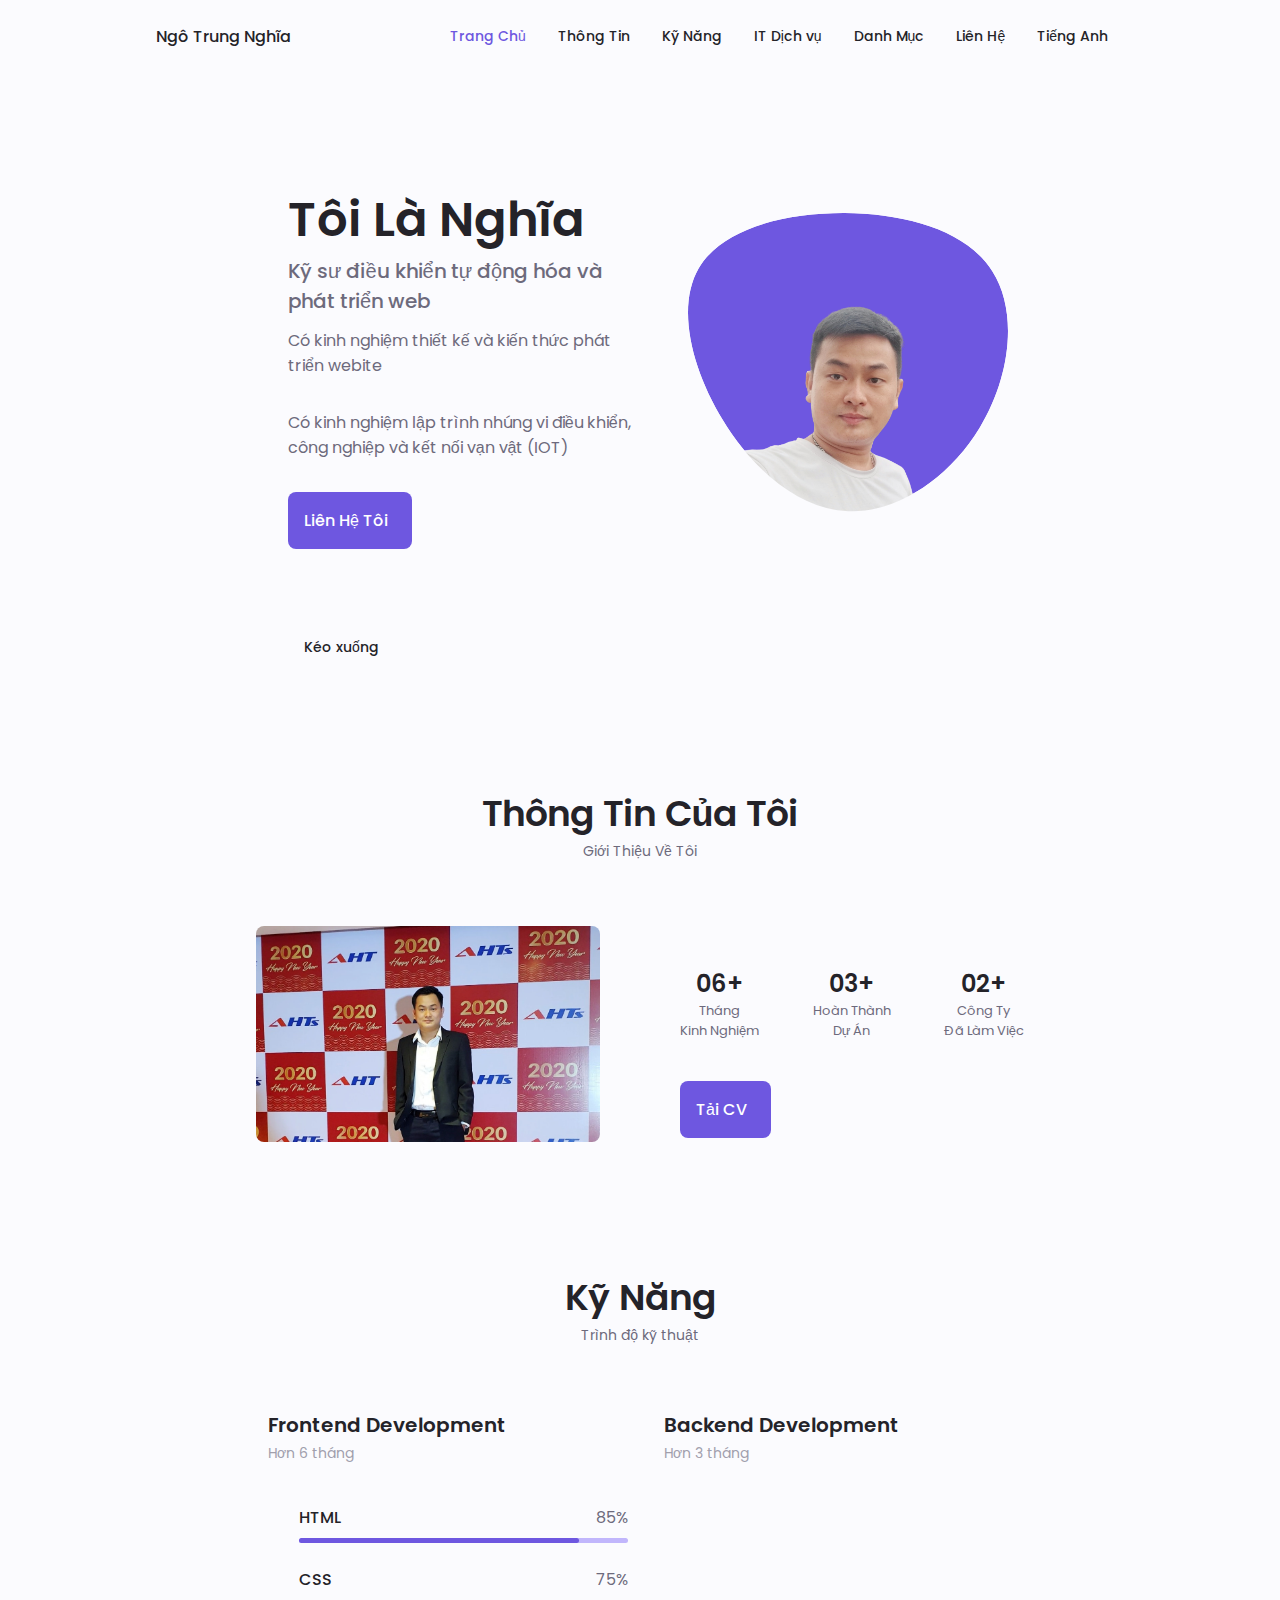
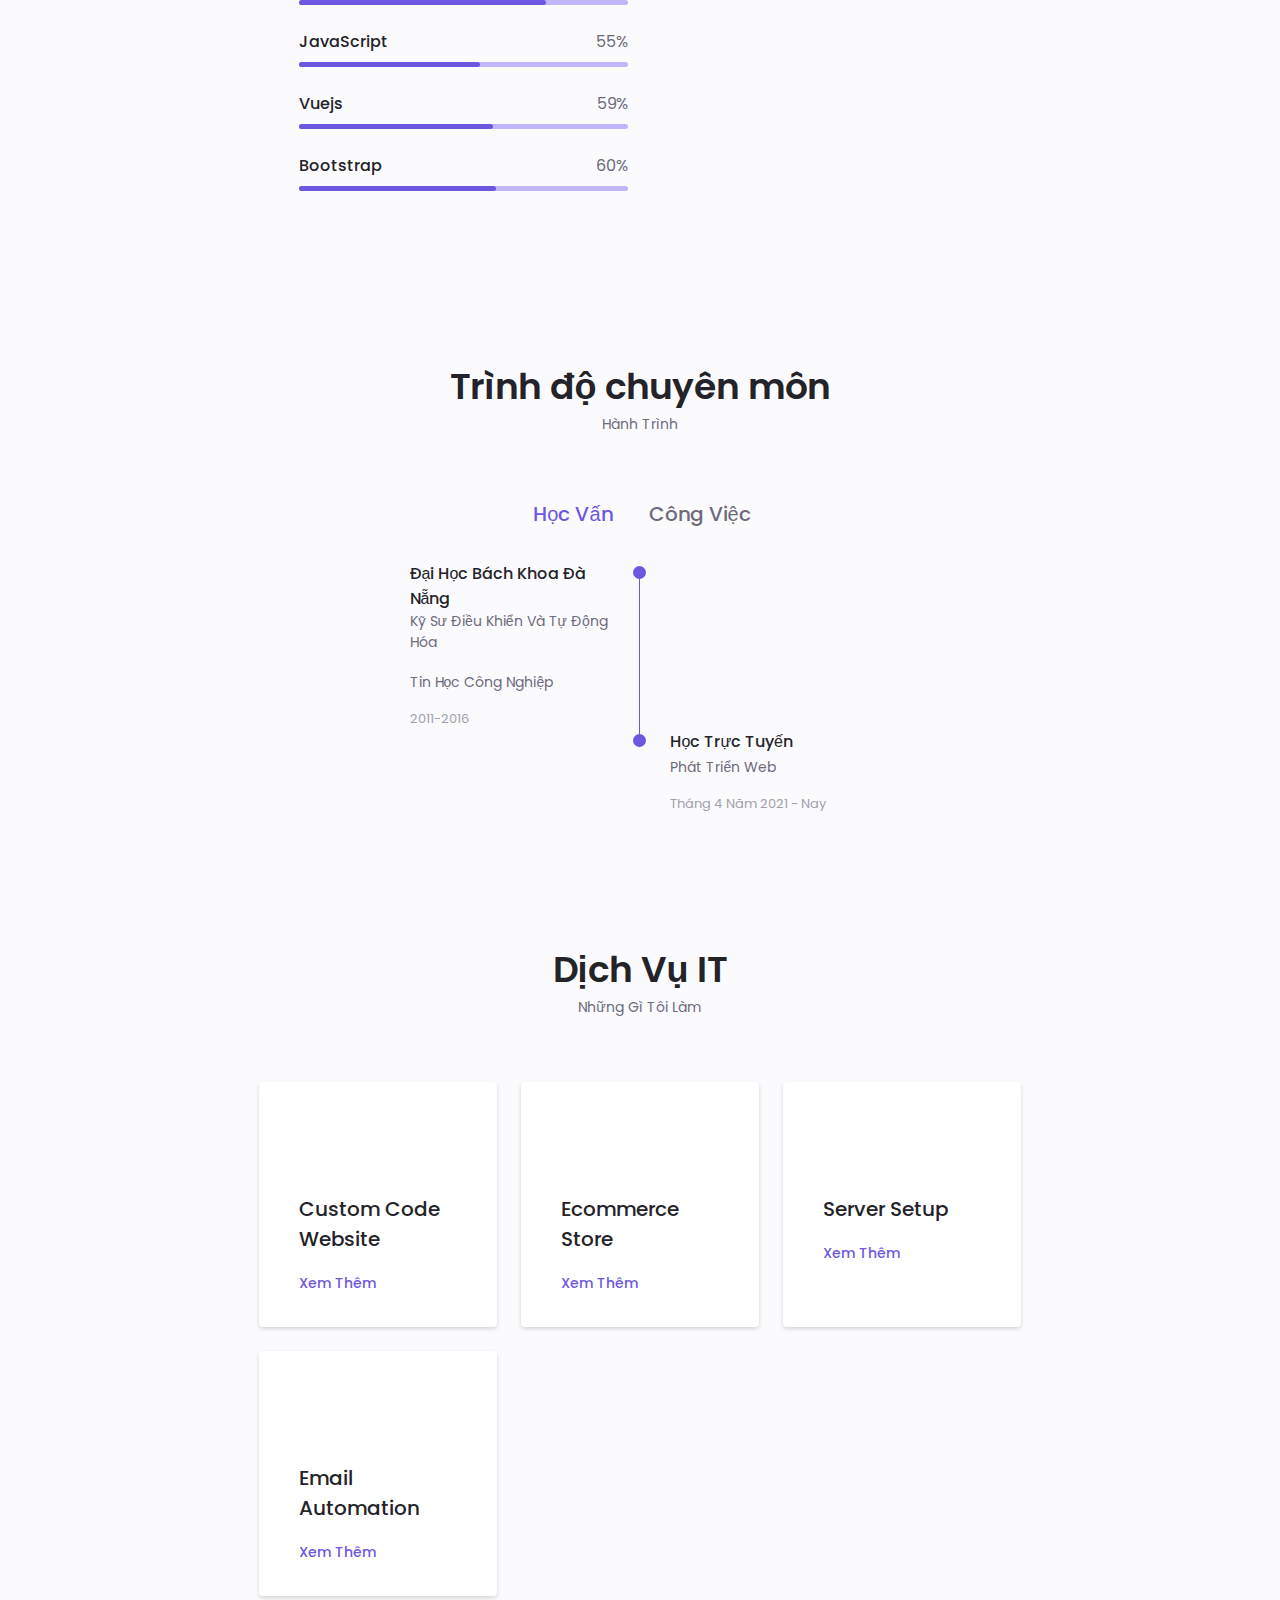
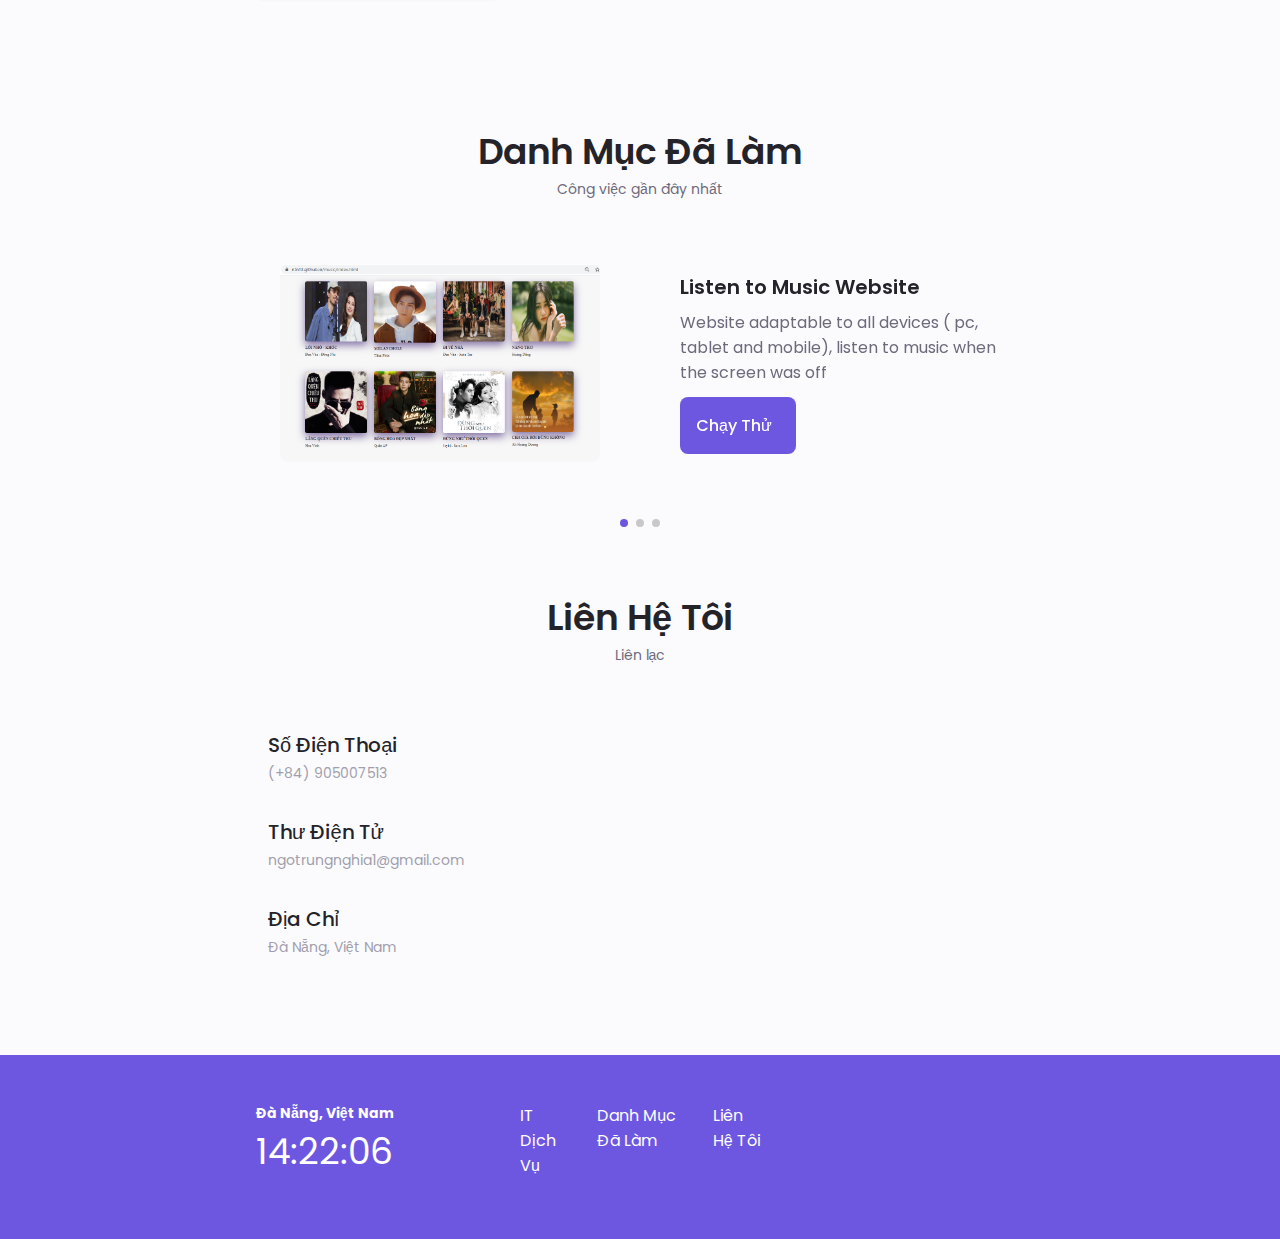
<file: vie.html>
<!DOCTYPE html>
<html lang="en">

<head>
    <meta charset="UTF-8">
    <meta name="viewport" content="width=device-width, initial-scale=1.0">
    <!--==================== ICON TITLE ====================-->
    <link rel="icon" type="image/x-icon" href="img/favicon_io/favicon-16x16.png" />

    <!--==================== UNICONS ====================-->
    <link rel="stylesheet" href="https://unicons.iconscout.com/release/v3.0.6/css/line.css">

    <!--==================== SWIPER CSS ====================-->
    <link rel="stylesheet" href="css/swiper-bundle.min.css">

    <!--==================== CSS ====================-->
    <link rel="stylesheet" href="css/styles.css">

    <link rel="icon" href="icon.png" type="image/gif" sizes="16x16">

    <title>Ngô Trung Nghĩa - </title>
</head>

<body>
    <!--==================== HEADER ====================-->
    <header class="header" id="header">
        <nav class="nav container">
            <a href="#" class="nav_logo">Ngô Trung Nghĩa</a>

            <div class="nav_menu" id="nav-menu">
                <ul class="nav_list grid">
                    <li class="nav_item">
                        <a href="#home" class="nav_link active-link">
                            <i class="uil uil-estate nav_icon"></i> Trang Chủ
                        </a>
                    </li>
                    <li class="nav_item">
                        <a href="#about" class="nav_link">
                            <i class="uil uil-user nav_icon"></i> Thông Tin
                        </a>
                    </li>
                    <li class="nav_item">
                        <a href="#skills" class="nav_link">
                            <i class="uil uil-file-alt nav_icon"></i> Kỹ Năng
                        </a>
                    </li>
                    <li class="nav_item">
                        <a href="#services" class="nav_link">
                            <i class="uil uil-briefcase-alt nav_icon"></i> IT Dịch vụ
                        </a>
                    </li>
                    <li class="nav_item">
                        <a href="#portfolio" class="nav_link">
                            <i class="uil uil-scenery nav_icon"></i> Danh Mục
                        </a>
                    </li>
                    <li class="nav_item">
                        <a href="#contact" class="nav_link">
                            <i class="uil uil-message nav_icon"></i> Liên Hệ
                        </a>
                    </li>
                    <li class="nav_item">
                        <a href="/CV/index.html" class="nav_link">
                            <i class="uil uil-estate nav_icon"></i> Tiếng Anh
                        </a>
                    </li>
                </ul>
                <i class="uil uil-times nav_close" id="nav-close"></i>
            </div>
            <div class="nav_btns">
                <!-- Theme change button -->
                <i class="uil uil-moon change-theme" id="theme-button"></i>


                <div class="nav_toggle" id="nav-toggle">
                    <i class="uil uil-apps"></i>
                </div>

            </div>
        </nav>
    </header>

    <!--==================== MAIN ====================-->
    <main class="main">
        <!--==================== HOME ====================-->
        <section class="home section" id="home">
            <div class="home_container container grid">
                <div class="home_content grid">
                    <div class="home_social">
                        <a href="https://www.facebook.com/ngotrungnghia1/" target="blank" class="home_social-icon">
                            <i class="uil uil-facebook-f"></i>
                        </a>
                        <a href="https://www.instagram.com/nghiango13/" target="blank" class="home_social-icon">
                            <i class="uil uil-instagram"></i>
                        </a>
                        <a href="https://github.com/ngotrungnghia130693" target="blank" class="home_social-icon">
                            <i class="uil uil-github-alt"></i>
                        </a>
                    </div>
                    <div class="home_img">
                        <svg class="home_blob" viewBox="0 0 200 187" xmlns="http://www.w3.org/2000/svg"
                            xmlns:xlink="http://www.w3.org/1999/xlink">
                            <mask id="mask0" mask-type="alpha">
                                <path d="M190.312 36.4879C206.582 62.1187 201.309 102.826 182.328 134.186C163.346 165.547 
                                130.807 187.559 100.226 186.353C69.6454 185.297 41.0228 161.023 21.7403 129.362C2.45775 
                                97.8511 -7.48481 59.1033 6.67581 34.5279C20.9871 10.1032 59.7028 -0.149132 97.9666 
                                0.00163737C136.23 0.303176 174.193 10.857 190.312 36.4879Z" />
                            </mask>
                            <g mask="url(#mask0)">
                                <path d="M190.312 36.4879C206.582 62.1187 201.309 102.826 182.328 134.186C163.346 
                                165.547 130.807 187.559 100.226 186.353C69.6454 185.297 41.0228 161.023 21.7403 
                                129.362C2.45775 97.8511 -7.48481 59.1033 6.67581 34.5279C20.9871 10.1032 59.7028 
                                -0.149132 97.9666 0.00163737C136.23 0.303176 174.193 10.857 190.312 36.4879Z" />

                                <image class="home_blob-img" x='15' y='18' xlink:href="img/profile1.png" />
                            </g>
                        </svg>
                    </div>

                    <div class="home_data">
                        <h1 class="home_title">Tôi Là Nghĩa </h1>
                        <h3 class="home_subtitle">Kỹ sư điều khiển tự động hóa và phát triển web</h3>
                        <p class="home_description">Có kinh nghiệm thiết kế và kiến thức phát triển webite </p>
                        <p class="home_description">Có kinh nghiệm lập trình nhúng vi điều khiển, công nghiệp và kết nối vạn vật (IOT) </p>
                        <a href="#contact" class="button button--flex"> Liên Hệ Tôi
                            <i class="uil uil-message button_icon"></i>
                        </a>
                    </div>
                </div>

                <div class="home_scroll">
                    <a href="#about" class="home_scroll-button button--flex">
                        <i class="uil uil-mouse-alt home_scroll-mouse"></i>
                        <span class="home_scroll-name">Kéo xuống</span>
                        <i class="uil uil-arrow-down home_scroll-arrow"></i>
                    </a>
                </div>
            </div>
        </section>

        <!--==================== ABOUT ====================-->
        <section class="about section" id="about">
            <h2 class="section_title">Thông Tin Của Tôi</h2>
            <span class="section_subtitle">Giới Thiệu Về Tôi</span>

            <div class="about_container container grid">
                <img src="img/pic3.png" alt="about" class="about_img">

                <div class="about_data">
                    <p class="about_description"> </p>

                    <div class="about_info">
                        <div>
                            <span class="about_info-title">06+</span>
                            <span class="about_info-name">Tháng <br> Kinh Nghiệm</span>
                        </div>
                        <div>
                            <span class="about_info-title">03+</span>
                            <span class="about_info-name">Hoàn Thành <br> Dự Án</span>
                        </div>
                        <div>
                            <span class="about_info-title">02+</span>
                            <span class="about_info-name"> Công Ty <br> Đã Làm Việc</span>
                        </div>
                    </div>

                    <div class="about_buttons">
                        <a download="" href="pdf/CNTT.pdf" class="button button--flex">
                            Tải CV <i class="uil uil-download-alt button_icon"></i>
                        </a>
                    </div>
                </div>
            </div>
        </section>

        <!--==================== SKILLS ====================-->
        <section class="skills section" id="skills">
            <h2 class="section_title">Kỹ Năng</h2>
            <span class="section_subtitle">Trình độ kỹ thuật</span>

            <div class="skills_container container grid">
                <div>
                    <!--==================== SKILL.1 ====================-->
                    <div class="skills_content skills_open">
                        <div class="skills_header">
                            <i class="uil uil-brackets-curly skills_icon"></i>

                            <div>
                                <h1 class="skills_title">Frontend Development</h1>
                                <span class="skills_subtitle">Hơn 6 tháng</span>
                            </div>

                            <i class="uil uil-angle-down skills_arrow"></i>
                        </div>

                        <div class="skills_list grid">
                            <div class="skills_data">
                                <div class="skills_titles">
                                    <h3 class="skills_name">HTML</h3>
                                    <span class="skills_number">85%</span>
                                </div>
                                <div class="skills_bar">
                                    <span class="skills_percentage skills_html"></span>
                                </div>
                            </div>

                            <div class="skills_data">
                                <div class="skills_titles">
                                    <h3 class="skills_name">CSS</h3>
                                    <span class="skills_number">75%</span>
                                </div>
                                <div class="skills_bar">
                                    <span class="skills_percentage skills_css"></span>
                                </div>
                            </div>

                            <div class="skills_data">
                                <div class="skills_titles">
                                    <h3 class="skills_name">JavaScript</h3>
                                    <span class="skills_number">55%</span>
                                </div>
                                <div class="skills_bar">
                                    <span class="skills_percentage skills_js"></span>
                                </div>
                            </div>
                            <div class="skills_data">
                                <div class="skills_titles">
                                    <h3 class="skills_name">Vuejs</h3>
                                    <span class="skills_number">59%</span>
                                </div>
                                <div class="skills_bar">
                                    <span class="skills_percentage skills_vuejs"></span>
                                </div>
                            </div>

                            <div class="skills_data">
                                <div class="skills_titles">
                                    <h3 class="skills_name">Bootstrap</h3>
                                    <span class="skills_number">60%</span>
                                </div>
                                <div class="skills_bar">
                                    <span class="skills_percentage skills_bootstrap"></span>
                                </div>
                            </div>
                        </div>
                    </div>

                    <!-- ==================== SKILL.2 ==================== -->
                    <!-- <div class="skills_content skills_close">
                        <div class="skills_header">
                            <i class="uil uil-server-network skills_icon"></i>

                            <div>
                                <h1 class="skills_title">Backend Development</h1>
                                <span class="skills_subtitle">More than 3 months</span>
                            </div>

                            <i class="uil uil-angle-down skills_arrow"></i>
                        </div>

                        <div class="skills_list grid">
                            <div class="skills_data">
                                <div class="skills_titles">
                                    <h3 class="skills_name">PHP</h3>
                                    <span class="skills_number">40%</span>
                                </div>
                                <div class="skills_bar">
                                    <span class="skills_percentage skills_php"></span>
                                </div>
                            </div>

                           <div class="skills_data">
                                <div class="skills_titles">
                                    <h3 class="skills_name">Node JS</h3>
                                    <span class="skills_number">50%</span>
                                </div>
                                <div class="skills_bar">
                                    <span class="skills_percentage skills_node"></span>
                                </div>
                            </div>

                            <div class="skills_data">
                                <div class="skills_titles">
                                    <h3 class="skills_name">Firebase</h3>
                                    <span class="skills_number">50%</span>
                                </div>
                                <div class="skills_bar">
                                    <span class="skills_percentage skills_firebase"></span>
                                </div>
                            </div>

                            <div class="skills_data">
                                <div class="skills_titles">
                                    <h3 class="skills_name">Python</h3>
                                    <span class="skills_number">55%</span>
                                </div>
                                <div class="skills_bar">
                                    <span class="skills_percentage skills_python"></span>
                                </div>
                            </div>
                        </div>
                    </div> -->
                </div>

                <div>
                    <!--==================== SKILL.3 ====================-->
                    <div class="skills_content skills_close">
                        <div class="skills_header">
                            <i class="uil uil-setting skills_icon"></i>

                            <div>
                                <h1 class="skills_title">Backend Development</h1>
                                <span class="skills_subtitle">Hơn 3 tháng</span>
                            </div>

                            <i class="uil uil-angle-down skills_arrow"></i>
                        </div>

                        <div class="skills_list grid">
                            <div class="skills_titles">
                                <h3 class="skills_name">Node JS</h3>
                                <span class="skills_number">50%</span>
                            </div>
                            <div class="skills_bar">
                                <span class="skills_percentage skills_node"></span>
                            </div>
                        </div>

                        <div class="skills_list grid">
                            <div class="skills_titles">
                                <h3 class="skills_name">Firebase</h3>
                                <span class="skills_number">50%</span>
                            </div>
                            <div class="skills_bar">
                                <span class="skills_percentage skills_firebase"></span>
                            </div>
                        </div>

                        <div class="skills_list grid">
                            <div class="skills_titles">
                                <h3 class="skills_name">Python</h3>
                                <span class="skills_number">55%</span>
                            </div>
                            <div class="skills_bar">
                                <span class="skills_percentage skills_python"></span>
                            </div>
                        </div>

                        <div class="skills_list grid">
                            <div class="skills_titles">
                                <h3 class="skills_name">Django</h3>
                                <span class="skills_number">50%</span>
                            </div>
                            <div class="skills_bar">
                                <span class="skills_percentage skills_Django"></span>
                            </div>
                        </div>

                        <!-- <div class="skills_list grid">
                            <div class="skills_data">
                                <div class="skills_titles">
                                    <h3 class="skills_name">WordPress</h3>
                                    <span class="skills_number">70%</span>
                                </div>
                                <div class="skills_bar">
                                    <span class="skills_percentage skills_wordpress"></span>
                                </div>
                            </div>

                            <div class="skills_data">
                                <div class="skills_titles">
                                    <h3 class="skills_name">Woocommerce</h3>
                                    <span class="skills_number">60%</span>
                                </div>
                                <div class="skills_bar">
                                    <span class="skills_percentage skills_woocommerce"></span>
                                </div>
                            </div> -->

                        <!--    <div class="skills_data">
                                <div class="skills_titles">
                                    <h3 class="skills_name">Photoshop</h3>
                                    <span class="skills_number">85%</span>
                                </div>
                                <div class="skills_bar">
                                    <span class="skills_percentage skills_photoshop"></span>
                                </div>
                            </div> -->
                    </div>
                </div>

                <!--==================== SKILL.3 ====================-->
                <!-- <div class="skills_content skills_close">
                        <div class="skills_header">
                            <i class="uil uil-swatchbook skills_icon"></i>

                            <div>
                                <h1 class="skills_title">Digital marketing</h1>
                                <span class="skills_subtitle">8 moths of experience</span>
                            </div>

                            <i class="uil uil-angle-down skills_arrow"></i>
                        </div>

                        <div class="skills_list grid">
                            <div class="skills_data">
                                <div class="skills_titles">
                                    <h3 class="skills_name">SEO</h3>
                                    <span class="skills_number">60%</span>
                                </div>
                                <div class="skills_bar">
                                    <span class="skills_percentage skills_seo"></span>
                                </div>
                            </div>

                            <div class="skills_data">
                                <div class="skills_titles">
                                    <h3 class="skills_name">Email Automation</h3>
                                    <span class="skills_number">60%</span>
                                </div>
                                <div class="skills_bar">
                                    <span class="skills_percentage skills_email"></span>
                                </div>
                            </div>

                            <div class="skills_data">
                                <div class="skills_titles">
                                    <h3 class="skills_name">Blogging</h3>
                                    <span class="skills_number">85%</span>
                                </div>
                                <div class="skills_bar">
                                    <span class="skills_percentage skills_blogging"></span>
                                </div>
                            </div>    
                        </div>
                    </div> -->
            </div>
            </div>
        </section>

        <!--==================== QUALIFICATION ====================-->
        <section class="qualification section">
            <h2 class="section_title">Trình độ chuyên môn</h2>
            <span class="section_subtitle">Hành Trình</span>

            <div class="qualification_container container">
                <div class="qualification_tabs">
                    <div class="qualification_button button--flex qualification_active" data-target='#education'>
                        <i class="uil uil-graduation-cap qualification_icon"></i>
                        Học Vấn
                    </div>

                    <div class="qualification_button button--flex" data-target="#work">
                        <i class="uil uil-briefcase-alt qualification_icon"></i>
                        Công Việc
                    </div>
                </div>

                <div class="qualification_sections">
                    <!--==================== QUALIFICATION CONTENT 1====================-->
                    <div class="qualification_content qualification_active" data-content id="education">
                        <!--==================== QUALIFICATION 1 ====================-->
                        <div class="qualification_data">
                            <div>
                                <h3 class="qualification_title">Đại Học Bách Khoa Đà Nẵng</h3>
                                <span class="qualification_subtitle">Kỹ Sư Điều Khiển Và Tự Động Hóa</span>
                                <span class="qualification_subtitle">Tin Học Công Nghiệp</span>
                                <div class="qualification_calendar">
                                    <i class="uil uil-calendar-alt"></i>
                                    2011-2016
                                </div>
                            </div>

                            <div>
                                <span class="qualification_rounder"></span>
                                <span class="qualification_line"></span>
                            </div>
                        </div>

                        <!--==================== QUALIFICATION 2 ====================-->
                        <div class="qualification_data">
                            <div></div>

                            <div>
                                <span class="qualification_rounder"></span>
                                <!-- <span class="qualification_line"></span> -->
                            </div>

                            <div>
                                <h3 class="qualification_title">Học Trực Tuyến</h3>
                                <span class="qualification_subtitle">Phát Triển Web</span>
                                <div class="qualification_calendar">
                                    <i class="uil uil-calendar-alt"></i>
                                    Tháng 4 Năm 2021 - Nay
                                </div>
                            </div>
                        </div>


                    </div>

                    <!--==================== QUALIFICATION CONTENT 2====================-->
                    <div class="qualification_content" data-content id="work">
                        <!--==================== QUALIFICATION 1 ====================-->
                        <div class="qualification_data">
                            <div>
                                <h3 class="qualification_title">Nhà Ga Sân Bay Quốc Tế Đà Nẵng</h3>
                                <span class="qualification_subtitle">Kỹ Sư Cơ Điện</span>
                                <div class="qualification_calendar">
                                    <i class="uil uil-calendar-alt"></i>
                                    Tháng 12 Năm 2016 - Tháng 4 Năm 2021
                                </div>
                            </div>

                            <div>
                                <span class="qualification_rounder"></span>
                                <span class="qualification_line"></span>
                            </div>
                        </div>

                        <!--==================== QUALIFICATION 2 ====================-->
                        <div class="qualification_data">
                            <div></div>

                            <div>
                                <span class="qualification_rounder"></span>
                                <!-- <span class="qualification_line"></span> -->
                            </div>

                            <div>
                                <h3 class="qualification_title">Công Việc Tự Do</h3>
                                <span class="qualification_subtitle">Web Developer</span>
                                <div class="qualification_calendar">
                                    <i class="uil uil-calendar-alt"></i>
                                    Tháng 4 Năm 2021 - Nay
                                </div>
                            </div>
                        </div>

                        <!--==================== QUALIFICATION 3 ====================-->
                        <!-- <div class="qualification_data">
                            <div>
                                <h3 class="qualification_title">Junior Web Developer</h3>
                                <span class="qualification_subtitle">Ranjhiya Digital</span>
                                <div class="qualification_calendar">
                                    <i class="uil uil-calendar-alt"></i>
                                    January 2021 – Present
                                </div>
                            </div>

                            <div>
                                <span class="qualification_rounder"></span>
                                <!-- <span class="qualification_line"></span> -->
                    </div>
                </div>
            </div>
            </div>
            </div>
        </section>

        <!--==================== SERVICES ====================-->
        <section class="services section" id="services">
            <h2 class="section_title">Dịch Vụ IT</h2>
            <span class="section_subtitle">Những Gì Tôi Làm</span>

            <div class="services_container container grid">
                <!--==================== SERVICES 1 ====================-->
                <div class="services_content">
                    <div>
                        <i class="uil uil-arrow services_icon"></i>
                        <h3 class="services_title">Custom Code<br> Website</h3>
                    </div>

                    <span class="button button--flex button--small button--link services_button">
                        Xem Thêm
                        <i class="uil uil-arrow-right button_icon"></i>
                    </span>

                    <div class="services_model">
                        <div class="services_model-content">
                            <h4 class="services_model-title">Custom Code<br> Website</h4>
                            <i class="uil uil-times services_model-close"></i>

                            <ul class="services_model-services grid">
                                <li class="services_model-service">
                                    <i class="uil uil-check-circle services_model-icon"></i>
                                    <p>I develop the custom user interface</p>
                                </li>
                                <li class="services_model-service">
                                    <i class="uil uil-check-circle services_model-icon"></i>
                                    <p>Full website development with code</p>
                                </li>
                                <li class="services_model-service">
                                    <i class="uil uil-check-circle services_model-icon"></i>
                                    <p>Database Creation</p>
                                </li>
                                <li class="services_model-service">
                                    <i class="uil uil-check-circle services_model-icon"></i>
                                    <p>Content Upload</p>
                                </li>
                                <li class="services_model-service">
                                    <i class="uil uil-check-circle services_model-icon"></i>
                                    <p>Upload the website in the server</p>
                                </li>
                                <li class="services_model-service">
                                    <i class="uil uil-check-circle services_model-icon"></i>
                                    <p>Responsive Design</p>
                                </li>
                            </ul>
                        </div>
                    </div>
                </div>

                <!--==================== SERVICES 2 ====================-->
                <!-- <div class="services_content">
                    <div>
                        <i class="uil uil-wordpress-simple services_icon"></i>
                        <h3 class="services_title">Wordpress <br> Website</h3>
                    </div>

                    <span class="button button--flex button--small button--link services_button">
                        view more
                        <i class="uil uil-arrow-right button_icon"></i>
                    </span>

                    <div class="services_model">
                        <div class="services_model-content">
                            <h4 class="services_model-title">Wordpress <br> Website</h4>
                            <i class="uil uil-times services_model-close"></i>

                            <ul class="services_model-services grid">
                                <li class="services_model-service">
                                    <i class="uil uil-check-circle services_model-icon"></i>
                                    <p>I will provide beautifull wordpress site</p>
                                </li>
                                <li class="services_model-service">
                                    <i class="uil uil-check-circle services_model-icon"></i>
                                    <p>Create custom design or use premade themes</p>
                                </li>
                                <li class="services_model-service">
                                    <i class="uil uil-check-circle services_model-icon"></i>
                                    <p>Content Upload</p>
                                </li>
                                <li class="services_model-service">
                                    <i class="uil uil-check-circle services_model-icon"></i>
                                    <p>Upload the website in the server</p>
                                </li>
                                <li class="services_model-service">
                                    <i class="uil uil-check-circle services_model-icon"></i>
                                    <p>Responsive Design</p>
                                </li>
                            </ul>
                        </div>
                    </div>
                </div> -->

                <!--==================== SERVICES 3 ====================-->
                <div class="services_content">
                    <div>
                        <i class="uil uil-store services_icon"></i>
                        <h3 class="services_title">Ecommerce <br> Store</h3>
                    </div>

                    <span class="button button--flex button--small button--link services_button">
                        Xem Thêm
                        <i class="uil uil-arrow-right button_icon"></i>
                    </span>

                    <div class="services_model">
                        <div class="services_model-content">
                            <h4 class="services_model-title">Ecommerce <br> Website</h4>
                            <i class="uil uil-times services_model-close"></i>

                            <ul class="services_model-services grid">
                                <li class="services_model-service">
                                    <i class="uil uil-check-circle services_model-icon"></i>
                                    <p>I will create full functional ecommerce website</p>
                                </li>
                                <li class="services_model-service">
                                    <i class="uil uil-check-circle services_model-icon"></i>
                                    <p>Shipping and automated Tax</p>
                                </li>
                                <li class="services_model-service">
                                    <i class="uil uil-check-circle services_model-icon"></i>
                                    <p>Payment Gateways set up ( Paypal,Stripe,Master Card,Visa)</p>
                                </li>
                                <li class="services_model-service">
                                    <i class="uil uil-check-circle services_model-icon"></i>
                                    <p>Beautifull store design</p>
                                </li>
                                <!-- <li class="services_model-service">
                                    <i class="uil uil-check-circle services_model-icon"></i>
                                    <p>Install and configure Woocommerce plugin</p>
                                </li> -->
                                <li class="services_model-service">
                                    <i class="uil uil-check-circle services_model-icon"></i>
                                    <p>Live Chat</p>
                                </li>
                                <!-- <li class="services_model-service">
                                    <i class="uil uil-check-circle services_model-icon"></i>
                                    <p>Tracking Order</p>
                                </li>
                                <li class="services_model-service">
                                    <i class="uil uil-check-circle services_model-icon"></i>
                                    <p>Facebook Pixel Integration and Google Analytics</p>
                                </li> -->
                            </ul>
                        </div>
                    </div>
                </div>

                <!--==================== SERVICES 4 ====================-->
                <div class="services_content">
                    <div>
                        <i class="uil uil-server services_icon"></i>
                        <h3 class="services_title">Server Setup</h3>
                    </div>

                    <span class="button button--flex button--small button--link services_button">
                        Xem Thêm
                        <i class="uil uil-arrow-right button_icon"></i>
                    </span>

                    <div class="services_model">
                        <div class="services_model-content">
                            <h4 class="services_model-title">Server Setup</h4>
                            <i class="uil uil-times services_model-close"></i>

                            <ul class="services_model-services grid">
                                <li class="services_model-service">
                                    <i class="uil uil-check-circle services_model-icon"></i>
                                    <p>Domain, hosting and email server connection</p>
                                </li>
                                <li class="services_model-service">
                                    <i class="uil uil-check-circle services_model-icon"></i>
                                    <p>Fix 404 and all kinds of other error</p>
                                </li>
                                <li class="services_model-service">
                                    <i class="uil uil-check-circle services_model-icon"></i>
                                    <p>Secure your website with all kinds of Threat and Attacks</p>
                                </li>
                                <li class="services_model-service">
                                    <i class="uil uil-check-circle services_model-icon"></i>
                                    <p>Optimize your server for better performence and reduce CPU usage</p>
                                </li>
                            </ul>
                        </div>
                    </div>
                </div>

                <!--==================== SERVICES 5 ====================-->
                <!-- <div class="services_content">
                    <div>
                        <i class="uil uil-analysis services_icon"></i>
                        <h3 class="services_title">SEO for <br> wordpress</h3>
                    </div>

                    <span class="button button--flex button--small button--link services_button">
                        view more
                        <i class="uil uil-arrow-right button_icon"></i>
                    </span>

                    <div class="services_model">
                        <div class="services_model-content">
                            <h4 class="services_model-title">SEO for <br> wordpress</h4>
                            <i class="uil uil-times services_model-close"></i>

                            <ul class="services_model-services grid">
                                <li class="services_model-service">
                                    <i class="uil uil-check-circle services_model-icon"></i>
                                    <p>SEO Audit and Fixing Website</p>
                                </li>
                                <li class="services_model-service">
                                    <i class="uil uil-check-circle services_model-icon"></i>
                                    <p>Optimizing Content with Keywords</p>
                                </li>
                                <li class="services_model-service">
                                    <i class="uil uil-check-circle services_model-icon"></i>
                                    <p>Improve website Overall performence</p>
                                </li>
                                <li class="services_model-service">
                                    <i class="uil uil-check-circle services_model-icon"></i>
                                    <p>Make sitemap.xml & robots.txt</p>
                                </li>
                                <li class="services_model-service">
                                    <i class="uil uil-check-circle services_model-icon"></i>
                                    <p>Connect/submit site to Google Search Console & upload all pages for indexing &
                                        sitemap.xml</p>
                                </li>
                                <li class="services_model-service">
                                    <i class="uil uil-check-circle services_model-icon"></i>
                                    <p>Optimisation of Images</p>
                                </li>
                            </ul>
                        </div>
                    </div>
                </div> -->

                <!--==================== SERVICES 6 ====================-->
                <div class="services_content">
                    <div>
                        <i class="uil uil-envelope-share services_icon"></i>
                        <h3 class="services_title">Email <br> Automation</h3>
                    </div>

                    <span class="button button--flex button--small button--link services_button">
                        Xem Thêm
                        <i class="uil uil-arrow-right button_icon"></i>
                    </span>

                    <div class="services_model">
                        <div class="services_model-content">
                            <h4 class="services_model-title">Email <br> Automation</h4>
                            <i class="uil uil-times services_model-close"></i>

                            <ul class="services_model-services grid">
                                <li class="services_model-service">
                                    <i class="uil uil-check-circle services_model-icon"></i>
                                    <p>Active campaign email automation</p>
                                </li>
                                <li class="services_model-service">
                                    <i class="uil uil-check-circle services_model-icon"></i>
                                    <p>Active campaign email template design</p>
                                </li>
                                <li class="services_model-service">
                                    <i class="uil uil-check-circle services_model-icon"></i>
                                    <p>landing page design</p>
                                </li>
                                <li class="services_model-service">
                                    <i class="uil uil-check-circle services_model-icon"></i>
                                    <p>Automation setup</p>
                                </li>
                                <li class="services_model-service">
                                    <i class="uil uil-check-circle services_model-icon"></i>
                                    <p>Setup follow up Sequence email</p>
                                </li>
                                <!-- <li class="services_model-service">
                                    <i class="uil uil-check-circle services_model-icon"></i>
                                    <p>Integration with wordpress</p>
                                </li> -->
                            </ul>
                        </div>
                    </div>
                </div>
            </div>
        </section>

        <!--==================== PORTFOLIO ====================-->
        <section class="portfolio section" id="portfolio">
            <h2 class="section_title">Danh Mục Đã Làm</h2>
            <span class="section_subtitle">Công việc gần đây nhất</span>

            <div class="portfolio_container container swiper-container">
                <div class="swiper-wrapper">
                    <!--==================== PORTFOLIO 1 ====================-->
                    <div class="portfolio_content grid swiper-slide">
                        <img src="img/portfolio1.png" alt="Portfolio1" class="portfolio_img">

                        <div class="portfolio data">
                            <h3 class="portfolio_title">Listen to Music Website</h3>
                            <p class="portfolio_description">Website adaptable to all devices ( pc, tablet and mobile), listen to music when the screen was off</p>
                            <a href="https://ntn13.github.io/music/" target="blank"
                                class="button button--flex button_small portfolio_button">
                                Chạy Thử <i class="uil uil-arrow-right button_icon"></i>
                            </a>
                        </div>
                    </div>

                    <!--==================== PORTFOLIO 2 ====================-->
                    <div class="portfolio_content grid swiper-slide">
                        <img src="img/portfolio2.png" alt="Portfolio1" class="portfolio_img">

                        <div class="portfolio data">
                            <h3 class="portfolio_title">Online Shopping Website</h3>
                            <p class="portfolio_description">Online coffee shopping website built using framework Vuejs</p>
                            <a href="#" target="blank"
                                class="button button--flex button_small portfolio_button">
                                Chạy Thử <i class="uil uil-arrow-right button_icon"></i>
                            </a>
                        </div>
                    </div>

                    <!--==================== PORTFOLIO 3 ====================-->
                    <div class="portfolio_content grid swiper-slide">
                        <img src="img/portfolio3.png" alt="Portfolio1" class="portfolio_img">

                        <div class="portfolio data">
                            <h3 class="portfolio_title">CV</h3>
                            <p class="portfolio_description">Website adaptable to all devices, build my cv using html css and javascript</p>
                            <a href="#" target="blank"
                                class="button button--flex button_small portfolio_button">
                                Chạy Thử <i class="uil uil-arrow-right button_icon"></i>
                            </a>
                        </div>
                    </div>
                </div>
                <!-- Add Arrows -->
                <div class="swiper-button-next">
                    <i class="uil uil-angle-right-b swiper_portfolio-icon"></i>
                </div>
                <div class="swiper-button-prev">
                    <i class="uil uil-angle-left-b swiper_portfolio-icon"></i>
                </div>

                <!-- Add Pagination -->
                <div class="swiper-pagination"></div>
            </div>
        </section>

        <!--==================== PROJECT IN MIND ====================-->
        <!-- <section class="project section">
            <div class="project_bg">
                <div class="project_container container grid">
                    <div class="project_data">
                        <h2 class="project_title">You have a new project</h2>
                        <p class="project_description">Contact me now and get a 10% discount on your new project.</p>
                        <a href="#contact" class="button button--flex button--white">
                            Contact Me<i class="uil uil-message project_icon button_icon"></i>
                        </a>
                    </div>

                    <img src="img/pic7.png" alt="" class="project_img">
                </div>
            </div>

        </section> -->

        <!--==================== TESTIMONIAL ====================-->
        <!--<section class="testimonial section">
            <h2 class="section_title">Testimonial</h2>
            <span class="section_subtitle">My client saying</span>

            <div class="testimonial_container container swiper-container">
                <div class="swiper-wrapper">
                   # ==================== TESTIMONIAL 1 ====================#
                    <div class="testimonial_content swiper-slide">
                        <div class="testimonial_data">
                            <div class="testimonial_header">
                                <img src="img/testimonial1.jpg" alt="Testimonial1" class="testimonial_img">

                                <div>
                                    <h3 class="testimonial_name">Sara Smith</h3>
                                    <span class="testimonial_client">Client</span>
                                </div>
                            </div>

                            <div>
                                <i class="uil uil-star testimonial_icon-star"></i>
                                <i class="uil uil-star testimonial_icon-star"></i>
                                <i class="uil uil-star testimonial_icon-star"></i>
                                <i class="uil uil-star testimonial_icon-star"></i>
                                <i class="uil uil-star testimonial_icon-star"></i>
                            </div>
                        </div>

                        <p class="testimonial_description">I get a good impression, I carry out my project with all the possible quality and attention and support 24 hours a day.</p>
                    </div>

                    #==================== TESTIMONIAL 2 ====================#
                    <div class="testimonial_content swiper-slide">
                        <div class="testimonial_data">
                            <div class="testimonial_header">
                                <img src="img/testimonial2.jpg" alt="Testimonial2" class="testimonial_img">

                                <div>
                                    <h3 class="testimonial_name">Matt Robinson</h3>
                                    <span class="testimonial_client">Client</span>
                                </div>
                            </div>

                            <div>
                                <i class="uil uil-star testimonial_icon-star"></i>
                                <i class="uil uil-star testimonial_icon-star"></i>
                                <i class="uil uil-star testimonial_icon-star"></i>
                                <i class="uil uil-star testimonial_icon-star"></i>
                                <i class="uil uil-star testimonial_icon-star"></i>
                            </div>
                        </div>

                        <p class="testimonial_description">I get a good impression, I carry out my project with all the possible quality and attention and support 24 hours a day.</p>
                    </div>

                   # ==================== TESTIMONIAL 3 ====================#
                    <div class="testimonial_content swiper-slide">
                        <div class="testimonial_data">
                            <div class="testimonial_header">
                                <img src="img/testimonial3.jpg" alt="Testimonial3" class="testimonial_img">

                                <div>
                                    <h3 class="testimonial_name">Raul Harris</h3>
                                    <span class="testimonial_client">Client</span>
                                </div>
                            </div>

                            <div>
                                <i class="uil uil-star testimonial_icon-star"></i>
                                <i class="uil uil-star testimonial_icon-star"></i>
                                <i class="uil uil-star testimonial_icon-star"></i>
                                <i class="uil uil-star testimonial_icon-star"></i>
                                <i class="uil uil-star testimonial_icon-star"></i>
                            </div>
                        </div>

                        <p class="testimonial_description">I get a good impression, I carry out my project with all the possible quality and attention and support 24 hours a day.</p>
                    </div>
                </div>

                # Add Pagination #
               <div class="swiper-pagination swiper-pagination-testimonial"></div>
            </div>
        </section>-->

        <!--==================== CONTACT ME ====================-->
        <section class="contact section" id="contact">
            <h2 class="section_title">Liên Hệ Tôi</h2>
            <span class="section_subtitle">Liên lạc</span>

            <div class="contact_container container grid">
                <div>
                    <div class="contact_information">
                        <i class="uil uil-phone contact_icon"></i>

                        <div>
                            <h3 class="contact_title">Số Điện Thoại</h3>
                            <span class="contact_subtitle">(+84) 905007513</span>
                        </div>
                    </div>

                    <div class="contact_information">
                        <i class="uil uil-envelope contact_icon"></i>

                        <div>
                            <h3 class="contact_title">Thư Điện Tử</h3>
                            <span class="contact_subtitle"> ngotrungnghia1@gmail.com</span>
                            <!-- <span class="contact_subtitle"><a href="/cdn-cgi/l/email-protection" class="__cf_email__"
                                    data-cfemail="93f8f2fef2e1e6e7e7f2fed3f4fef2faffbdf0fcfe">[email&#160;protected]</a></span> -->
                        </div>
                    </div>

                    <div class="contact_information">
                        <i class="uil uil-map-marker contact_icon"></i>

                        <div>
                            <h3 class="contact_title">Địa Chỉ</h3>
                            <span class="contact_subtitle"> Đà Nẵng, Việt Nam</span>
                        </div>
                    </div>
                </div>

                <!-- <form action="" class="contact_form grid" method="POST">
                    <div class="contact_inputs grid">
                        <div class="contact_content">
                            <label for="name" class="contact_label">Name</label>
                            <input type="text" name="name" id="name" class="contact_input" required>
                        </div>

                        <div class="contact_content">
                            <label for="email" class="contact_label">Email</label>
                            <input type="email" name="email" id="email" class="contact_input" required>
                        </div>
                    </div>

                    <div class="contact_content">
                        <label for="subject" class="contact_label">Project</label>
                        <input type="text" name="subject" id="subject" class="contact_input" required>
                    </div>
                    <div class="contact_content">
                        <label for="message" class="contact_label">Message</label>
                        <textarea name="message" id="message" cols="0" rows="7" class="contact_input"
                            required></textarea>
                    </div>
                    <div>
                    </div>
                    <div>
                        <!--<a href="#" type="submit" name="submit" value="Send" class="button button--flex">Send Message<i class="uil uil-message button_icon"></i></a>-->
                        <!-- <button type="submit" name="submit" id="sendBtn" value="Send" class="button button--flex">Send
                            Message<i class="uil uil-message button_icon"></i></button> -->
                        <!-- <input type="submit" name="submit" value="Send Message" class="btn btn-danger btn-block" id="sendBtn"> -->
                    <!-- </div>
                </form>  -->
            </div>
        </section>
    </main>

    <!--==================== FOOTER ====================-->
    <footer class="footer">
        <div class="footer_bg">
            <div class="footer_container container grid">
                <div class="footer_title">
                    <h6 class="footer_subtitle"> Đà Nẵng, Việt Nam </h6>           
                    <body onload="startTime()">
                        <div id="txt"></div>
                    </body>
                </div>

                <ul class="footer_links">
                    <li>
                        <a href="#services" class="footer_link">IT Dịch Vụ</a>
                    </li>
                    <li>
                        <a href="#portfolio" class="footer_link">Danh Mục Đã Làm</a>
                    </li>
                    <li>
                        <a href="#contact" class="footer_link">Liên Hệ Tôi</a>
                    </li>
                </ul>

                <div class="footer_socials">
                    <a href="https://www.facebook.com/ngotrungnghia1/" target="blank" class="footer_social">
                        <i class="uil uil-facebook-f"></i></a>
                
                    <a href="https://www.instagram.com/nghiango13/" target="blank" class="footer_social">
                        <i class="uil uil-instagram"></i></a>
                
                    <a href="https://github.com/ngotrungnghia130693" target="blank" class="footer_social">
                        <i class="uil uil-github-alt"></i></a>
                </div>
            </div>
            
        </div>

    </footer>

    <!--==================== SCROLL TOP ====================-->
    <a href="#" class="scrollup" id="scroll-up"><i class="uil uil-arrow-up scrollup_icon"></i></a>

    <!--==================== SWIPER JS ====================-->

    <script src="js/swiper-bundle.min.js"></script>



    <!--==================== MAIN JS ====================-->
    <script src="js/site.js"></script>
    <script src="js/time.js"></script>
</body>

</html>
</file>
<file: css/styles.css>
/*==================== GOOGLE FONTS ====================*/
@import url('https://fonts.googleapis.com/css2?family=Poppins:wght@400;500;600&display=swap');

/*==================== VARIABLES CSS ====================*/
:root {
    --header-height: 3rem;

    /*========== Colors ==========*/
    /* Change favorite color */
    --hue-color:250; /*Purple 250 - Green 142 - Blue 230 - Pink 340*/

    /* HSL color mode */
    --first-color: hsl(var(--hue-color), 69%, 61%);
    --first-color-second: hsl(var(--hue-color), 69%, 61%);
    --first-color-alt:hsl(var(--hue-color), 57%, 53%) ;
    --first-color-lighter: hsl(var(--hue-color), 92%, 85%);
    --title-color: hsl(var(--hue-color), 8%, 15%);
    --text-color:hsl(var(--hue-color), 8%, 45%) ;
    --text-color-light: hsl(var(--hue-color), 8%, 65%);
    --input-color: hsl(var(--hue-color), 70%, 96%);
    --body-color: hsl(var(--hue-color), 60%, 99%);
    --container-color:#fff;
    --scroll-bar-color: hsl(var(--hue-color), 12%, 90%);
    --scroll-thumb-color: hsl(var(--hue-color), 12%, 80%);

    /*========== Font and typography ==========*/
    --body-font: 'Poppins',sans-serif;

    /* .5rem = 8px, 1rem = 16px, 1.5rem = 24px ... */
    --big-font-size: 2rem;
    --h1-font-size: 1.5rem;
    --h2-font-size: 1.25rem;
    --h3-font-size: 1.125rem;
    --normal-font-size: .938rem;
    --small-font-size: .813rem;
    --smaller-font-size: .75rem;

    /*========== Font weight ==========*/
    --font-medium: 500;
    --font-semi-bold: 600;

    /*========== Margenes Bottom ==========*/
    /* .25rem = 4px, .5rem = 8px, .75rem = 12px ... */
    --mb-0-25: .25rem;
    --mb-0-5: .5rem;
    --mb-0-75: .75rem;
    --mb-1: 1rem;
    --mb-1-5: 1.25rem;
    --mb-2: 2rem;
    --mb-2-5: 2.5rem;
    --mb-3: 3rem;

    /*========== z index ==========*/
    --z-tooltip: 10;
    --z-fixed: 100;
    --z-modal: 1000;
}

/* Font size for large devices */
@media screen and (min-width: 968px) {
    :root {
        --big-font-size: 3rem;
        --h1-font-size: 2.25rem;
        --h2-font-size: 1.5rem;
        --h3-font-size: 1.25rem;
        --normal-font-size: 1rem;
        --small-font-size: .875rem;
        --smaller-font-size: .813rem;
    }
}

/*========== Variables Dark theme ==========*/
body.dark-theme{
        /* HSL color mode */
        --first-color-second: hsl(var(--hue-color), 30%, 8%);
        --title-color: hsl(var(--hue-color), 8%, 95%);
        --text-color:hsl(var(--hue-color), 8%, 75%) ;
        --input-color: hsl(var(--hue-color), 29%, 16%);
        --body-color: hsl(var(--hue-color), 28%, 12%);
        --container-color: hsl(var(--hue-color), 29%, 16%);
        --scroll-bar-color: hsl(var(--hue-color), 12%, 48%);
        --scroll-thumb-color: hsl(var(--hue-color), 12%, 36%);
}

/*========== Button Dark/Light ==========*/
.nav_btns{
    display: flex;
    align-items: center;
}
.change-theme{
    font-size: 1.25rem;
    color: var(--title-color);
    margin-right: var(--mb-1);
    cursor: pointer;
}
.change-theme:hover{
    color: var(--first-color);
}

/*==================== BASE ====================*/
*{
    box-sizing: border-box;
    margin: 0;
    padding: 0;
}
html{
    scroll-behavior: smooth;
}
body{
    margin: 0 0 var(--header-height) 0;
    font-family: var(--body-font);
    font-size: var(--normal-font-size);
    background-color: var(--body-color);
    color: var(--text-color);
}
h1,h2,h3,h4{
    color: var(--title-color);
    font-weight: var(--font-semi-bold);
}
ul{
    list-style: none;
}
a{
    text-decoration: none;
}
img{
    max-width: 100%;
    height: auto;
}

/*==================== REUSABLE CSS CLASSES ====================*/
.section{
    padding: 2rem 0 4rem;
}
.section_title{
    font-size: var(--h1-font-size);
}
.section_subtitle{
    display: block;
    font-size: var(--small-font-size);
    margin-bottom: var(--mb-3);
}
.section_title,
.section_subtitle{
    text-align: center;
}

/*==================== LAYOUT ====================*/
.container{
    max-width: 768px;
    margin-left: var(--mb-1-5);
    margin-right: var(--mb-1-5);
}
.grid{
    display: grid;
    gap: 1.5rem;
}
.header{
    width: 100%;
    position: fixed;
    bottom: 0;
    left: 0;
    z-index: var(--z-fixed);
    background-color: var(--body-color);
}
/*==================== NAV ====================*/
.nav{
    max-width: 968px;
    height: var(--header-height);
    display: flex;
    justify-content: space-between;
    align-items: center;
}
.nav_logo,.nav_toggle{
    color: var(--title-color);
    font-weight: var(--font-medium);
}
.nav_logo:hover{
    color: var(--first-color);   
}
.nav_toggle{
    font-size: 1.1rem;
    cursor: pointer;
}
.nav_toggle:hover{
    color: var(--first-color);
}

@media screen and (max-width: 767px){
    .nav_menu{
        position: fixed;
        bottom: -100%;
        left: 0;
        width: 100%;
        background-color: var(--body-color);
        padding: 2rem 1.5rem 4rem;
        box-shadow: 0 -1px 4px rgba(0,0,0,.15);
        border-radius: 1.5rem 1.5rem 0 0;
        transition: .3s;
    }
}
.nav_list{
    grid-template-columns: repeat(3, 1fr);
    gap: 2rem;
}
.nav_link{
    display: flex;
    flex-direction: column;
    align-items: center;
    font-size: var(--small-font-size);
    color: var(--title-color);
    font-weight: var(--font-medium);
}
.nav_link:hover{
    color: var(--first-color);
}
.nav_icon{
    font-size: 1.2rem;
}
.nav_close{
    position: absolute;
    right: 1.3rem;
    bottom: .5rem;
    font-size: 1.5rem;
    cursor: pointer;
    color: var(--first-color);
}
.nav_close:hover{
    color: var(--first-color-alt);
}

/* show menu */
.show-menu{
    bottom: 0;
}

/* Active link */
.active-link{
    color: var(--first-color);
}

/* Change background header */
.scroll-header{
    box-shadow: 0 -1px 4px rgba(0,0,0,.15);
}

/*==================== HOME ====================*/
.home_container{
    gap: 1rem;
}
.home_content{
    grid-template-columns: .5fr 3fr;
    padding-top: 3.5rem;
    align-items: center;
}
.home_social{
    display: grid;
    grid-template-columns: max-content;
    row-gap: 1rem;
}
.home_social-icon{
    font-size: 1.25rem;
    color: var(--first-color);
}
.home_social-icon:hover{
    color: var(--first-color-alt);
}
.home_blob{
    width: 200px;
    fill: var(--first-color);
    
}
.home_blob-img{
    width: 170px;
}
.home_data{
    grid-column: 1/3;
}
.home_title{
    font-size: var(--big-font-size);
}
.home_subtitle{
    font-size: var(--h3-font-size);
    color: var(--text-color);
    font-weight: var(--font-medium);
    margin-bottom: var(--mb-0-75);
}
.home_description{
    margin-bottom: var(--mb-2);
}
.home_scroll{
    display: none;
}
.home_scroll-button{
    color: var(--first-color);
    transition: .3s;
}
.home_scroll-button:hover{
    transform: translateY(.25rem);
}
.home_scroll-mouse{
    font-size: 2rem;
}
.home_scroll-name{
    font-size: var(--small-font-size);
    color: var(--title-color);
    font-weight: var(--font-medium);
    margin-right: var(--mb-0-25);
}
.home_scroll-arrow{
    font-size: 1.25rem;
}

/*==================== BUTTONS ====================*/
button {
    border: none;
    text-decoration: none;
    font-size: var(--normal-font-size);
}

.button{
    display: inline-block;
    background-color: var(--first-color);
    color: #fff;
    padding: 1rem;
    border-radius: .5rem;
    font-weight: var(--font-medium);
}
.button:hover{
    background-color: var(--first-color-alt);
}
.button_icon{
    font-size: 1.25rem;
    margin-left: var(--mb-0-5);
    transition: .3s;
}
.button--white{
    background-color: #fff;
    color: var(--first-color);
}
.button--white:hover{
    background-color: #fff;
}
.button--flex{
    display: inline-flex;
    align-items: center;
}
.button--small{
    padding: .75rem 1rem;
}
.button--link{
    padding: 0;
    background-color: transparent;
    color: var(--first-color);
}
.button--link:hover{
    background-color: transparent;
    color: var(--first-color-alt);
}

/*==================== ABOUT ====================*/
.about_img{
    width: 200px;
    border-radius: .5rem;
    justify-self: center;
    align-self: center;
}
.about_description{
    text-align: center;
    margin-bottom: var(--mb-2-5);
}
.about_info{
    display: flex;
    justify-content: space-evenly;
    margin-bottom: var(--mb-2-5);
}
.about_info-title{
    font-size: var(--h2-font-size);
    font-weight: var(--font-semi-bold);
    color: var(--title-color);
}
.about_info-name{
    font-size: var(--smaller-font-size);
}
.about_info-name,
.about_info-title{
    display: block;
    text-align: center;
}
.about_buttons{
    display: flex;
    justify-content: center;
}
/*==================== SKILLS ====================*/
.skills_container{
    row-gap: 0;
}
.skills_header{
    display: flex;
    align-items: center;
    margin-bottom: var(--mb-2-5);
    cursor: pointer;
}
.skills_icon,.skills_arrow{
    font-size: 2rem;
    color: var(--first-color);
}
.skills_icon{
    margin-right: var(--mb-0-75);
}
.skills_title{
    font-size: var(--h3-font-size);
}
.skills_subtitle{
    font-size: var(--small-font-size);
    color: var(--text-color-light);
}
.skills_arrow{
    margin-left: auto;
    transition: .4s;
}
.skills_list{
    row-gap: 1.5rem;
    padding-left: 2.7rem;
}
.skills_titles{
    display: flex;
    justify-content: space-between;
    margin-bottom: var(--mb-0-5);
}
.skills_name{
    font-size: var(--normal-font-size);
    font-weight: var(--font-medium);
}
.skills_bar,.skills_percentage{
    height: 5px;
    border-radius: .25rem;
}
.skills_bar{
    background-color: var(--first-color-lighter);
}
.skills_percentage{
    display: block;
    background-color: var(--first-color);
}
.skills_html{
    width: 85%;
}
.skills_css{
    width: 75%;
}
.skills_js{
    width: 55%;
}
.skills_vuejs{
    width: 59%;
}
.skills_bootstrap{
    width: 60%;
}

.skills_php{
    width: 40%;
}
.skills_node{
    width: 50%;
}
.skills_firebase{
    width: 50%;
}
.skills_python{
    width: 55%;
}
.skills_Django{
    width: 50%;
}
.skills_wordpress{
    width: 70%;
}
.skills_woocommerce{
    width: 60%;
}
.skills_photoshop{
    width: 85%;
}
.skills_seo{
    width: 60%;
}
.skills_email{
    width: 60%;
}
.skills_blogging{
    width: 85%;
}
.skills_close .skills_list{
    height: 0;
    overflow: hidden;
}
.skills_open .skills_list{
    height: max-content;
    margin-bottom: var(--mb-2-5);
}
.skills_open .skills_arrow{
    transform: rotate(-180deg);
}

/*==================== QUALIFICATION ====================*/
.qualification_tabs{
    display: flex;
    justify-content: space-evenly;
    margin-bottom: var(--mb-2);
}
.qualification_button{
    font-size: var(--h3-font-size);
    font-weight: var(--font-medium);
    cursor: pointer;
}
.qualification_button:hover{
    color: var(--first-color);
}
.qualification_icon{
    font-size: 1.8rem;
    margin-right: var(--mb-0-25);
}
.qualification_data{
    display: grid;
    grid-template-columns: 1fr max-content 1fr;
    column-gap: 1.5rem;
}
.qualification_title{
    font-size: var(--normal-font-size);
    font-weight: var(--font-medium);
}
.qualification_subtitle{
    display: inline-block;
    font-size: var(--small-font-size);
    margin-bottom: var(--mb-1);
}
.qualification_calendar{
    font-size: var(--smaller-font-size);
    color: var(--text-color-light);
}
.qualification_rounder{
    display: inline-block;
    width: 13px;
    height: 13px;
    background-color: var(--first-color);
    border-radius: 50%;
}
.qualification_line{
    display: block;
    width: 1px;
    height: 100%;
    background-color: var(--first-color);
    transform: translate(6px, -7px);
}
.qualification [data-content]{
    display: none;
}
.qualification_active[data-content]{
    display: block;
}
.qualification_button.qualification_active{
    color: var(--first-color);
}
/*==================== SERVICES ====================*/
.services_container{
    gap: 1.5rem;
    grid-template-columns: repeat(2, 1fr);
}
.services_content{
    position: relative;
    background-color: var(--container-color);
    padding: 3.5rem .5rem 1.25rem 1.5rem;
    border-radius: .25rem;
    box-shadow: 0 2px 4px rgba(0,0,0,.15);
    transition: .3s;
}
.services_content:hover{
    box-shadow: 0 4px 8px rgba(0,0,0,.15);
}
.services_icon{
    display: block;
    font-size: 1.5rem;
    color: var(--first-color);
    margin-bottom: var(--mb-1)
}
.services_title{
    font-size: var(--h3-font-size);
    margin-bottom: var(--mb-1);
    font-weight: var(--font-medium);
}
.services_button{
    cursor: pointer;
    font-size: var(--small-font-size);
}
.services_button:hover .button_icon{
    transform: translateX(.25rem);
}
.services_model{
    position: fixed;
    top: 0;
    left: 0;
    right: 0;
    bottom: 0;
    background-color: rgba(0,0,0,.5);
    display: flex;
    align-items: center;
    justify-content: center;
    padding: 0 1rem;
    z-index: var(--z-modal);
    opacity: 0;
    visibility: hidden;
    transition: .3s;
}
.services_model-content{
    position: relative;
    background-color: var(--container-color);
    padding: 1.5rem;
    border-radius: .5rem;
}
.services_model-services{
    row-gap: 1rem;
}
.services_model-service{
    display: flex;
}
.services_model-title{
    font-size: var(--h3-font-size);
    font-weight: var(--font-medium);
    margin-bottom: var(--mb-1-5);
}
.services_model-close{
    position: absolute;
    top: 1rem;
    right: 1rem;
    font-size: 1.5rem;
    color: var(--first-color);
    cursor: pointer;
}
.services_model-icon{
    color: var(--first-color);
    margin-right: var(--mb-0-25);
}
/* Active Model */
.active-model{
    opacity: 1;
    visibility: visible;
}


/*==================== PORTFOLIO ====================*/
.portfolio_container{
    overflow: initial;
}
.portfolio_content{
    padding: 0 1.5rem;
}
.portfolio_img{
    width: 265px;
    border-radius: .5rem;
    justify-self: center;
}
.portfolio_title{
    font-size: var(--h3-font-size);
    margin-bottom: var(--mb-0-5);
}
.portfolio_description{
    margin-bottom: var(--mb-0-75);
}
.portfolio_button:hover .button_icon{
    transform: translateX(.25rem);
}
.swiper-button-prev::after,
.swiper-button-next::after{
    content: '';
}
.swiper_portfolio-icon{
    font-size: 2rem;
    color: var(--first-color);
}
.swiper-button-prev{
    left: -.5rem;
}
.swiper-button-next{
    right: -.5rem;
}
.swiper-container-horizontal > .swiper-pagination-bullets{
    bottom: -2.5rem;
}
.swiper-pagination-bullet-active{
    background-color: var(--first-color);
}
.swiper-button-prev,
.swiper-button-next,
.swiper-pagination-bullets{
    outline: none;
}
/*==================== PROJECT IN MIND ====================*/
.project{
    text-align: center;
}
.project_bg{
    background-color: var(--first-color-second);
    padding-top: 3rem;
}
.project_title{
    font-size: var(--h2-font-size);
    margin-bottom: var(--mb-0-75);
}
.project_description{
    margin-bottom: var(--mb-1-5);
}
.project_title,
.project_description{
    color: #fff;
}
.project_img{
    width: 200px;
    justify-self: center;
}

/*==================== TESTIMONIAL ====================*/
.testimonial_data,
.testimonial_header{
    display: flex;
}
.testimonial_data{
    justify-content: space-between;
    margin-bottom: var(--mb-1);
}
.testimonial_img{
    width: 60px;
    height: 60px;
    border-radius: 50%;
    margin-right: var(--mb-0-75);
}
.testimonial_name{
    font-size: var(--h3-font-size);
    font-weight: var(--font-medium);
}
.testimonial_client{
    font-size: var(--small-font-size);
    color: var(--text-color-light);
}
.testimonial_description{
    margin-bottom: var(--mb-2-5);
}
.testimonial_icon-star{
    color: var(--first-color);
}
.swiper-container .swiper-pagination-testimonial{
    bottom: 0;
}

/*==================== CONTACT ME ====================*/
.contact_container{
    row-gap: 3rem;
}
.contact_information{
    display: flex;
    margin-bottom: var(--mb-2);
}
.contact_icon{
    font-size: 2rem;
    color: var(--first-color);
    margin-right: var(--mb-0-75);
}
.contact_title{
    font-size: var(--h3-font-size);
    font-weight: var(--font-medium);
}
.contact_subtitle{
    font-size: var(--small-font-size);
    color: var(--text-color-light);
}
.contact_content{
    background-color: var(--input-color);
    border-radius: .5rem;
    padding: .75rem 1rem .25rem;
}
.contact_label{
    font-size: var(--smaller-font-size);
    color: var(--title-color);
}
.contact_input{
    width: 100%;
    background-color: var(--input-color);
    color: var(--text-color);
    font-family: var(--body-font);
    font-size: var(--normal-font-size);
    border: none;
    outline: none;
    padding: .25rem .5rem .5rem 0;
}
textarea{
    resize: none;
}
/* php mailer */
.alert-danger {
    color: #721c24;
    background-color: #f8d7da;
    border-color: #f5c6cb;
}
.alert {
    position: relative;
    padding: .75rem 1.25rem;
    margin-bottom: 1rem;
    border: 1px solid transparent;
    border-radius: .25rem;
}
.alert-success {
    color: #155724;
    background-color: #d4edda;
    border-color: #c3e6cb;
}
/*==================== FOOTER ====================*/
.footer{
    padding-top: 2rem;
}
.footer_container{
    row-gap: 3.5rem;
}
.footer_bg{
    background-color: var(--first-color-second);
    padding: 2rem 0 3rem;
}
.footer_title{
    font-size: var(--h1-font-size);
    margin-bottom: var(--mb-0-25);
}
.footer_subtitle{
    font-size: var(--small-font-size);
}
.footer_links{
    display: flex;
    flex-direction: column;
    row-gap: 1.5rem;
}
.footer_link:hover{
    color: var(--first-color-lighter);
}
.footer_social{
    font-size: 1.25rem;
    margin-right: var(--mb-1-5);
}
.footer_social:hover{
    color: var(--first-color-lighter);
}
.footer_copy{
    font-size: var(--smaller-font-size);
    text-align: center;
    color: var(--text-color-light);
    margin-top: var(--mb-3);
}
.footer_title,.footer_subtitle,.footer_link,.footer_social{
    color: #fff;
}
/*========== SCROLL UP ==========*/
.scrollup{
    position: fixed;
    right: 1rem;
    bottom: -20%;
    background-color: var(--first-color);
    opacity: .8;
    padding: 0 .3rem;
    border-radius: .4rem;
    z-index: var(--z-tooltip);
    transition: .4s;
}
.scrollup:hover{
    background-color: var(--first-color-alt);
}
.scrollup_icon{
    font-size: 1.5rem;
    color: #fff;
}

/* Show scroll */
.show-scroll{
    bottom: 5rem;
}

/*========== SCROLL BAR ==========*/
::-webkit-scrollbar{
    width: .60rem;
    background-color: var(--scroll-bar-color);
    border-radius: .5rem;
}
::-webkit-scrollbar-thumb{
    background-color: var(--scroll-thumb-color);
    border-radius: .5rem;
}
::-webkit-scrollbar-thumb:hover{
    background-color: var(--text-color-light);
}

/*==================== MEDIA QUERIES ====================*/
/* For small devices */
@media screen and (max-width: 350px){
    .container{
        margin-left: var(--mb-1);
        margin-right: var(--mb-1);
    }
    .nav_menu{
        padding: 2rem .25rem 4rem;
    }
    .home_content{
        grid-template-columns: .25fr 3fr;
    }
    .home_blob{
        width: 180px;
    }
    .skills_title{
        font-size: var(--normal-font-size);
    }
    .qualification_data{
        gap: .5rem;
    }
    .services_container{
        grid-template-columns: max-content;
        justify-content: center;
    }
    .services_content{
        padding-right: 3.5rem;
    }
    .services_model{
        padding: 0 .5rem;
    }
    .project_img{
        width: 200px;
    }
    .testimonial_data,
    .testimonial_header{
        flex-direction: column;
        align-items: center;
    }
    .testimonial_img{
        margin-right: 0;
        margin-bottom: var(--mb-0-25);
    }
    .testimonial_data,
    .testimonial_description{
        text-align: center;
    }
}

/* For medium devices */
@media screen and (min-width: 568px){
    .home_content{
        grid-template-columns: max-content 1fr 1fr;
    }
    .home_data{
        grid-column: initial;
    }
    .home_img{
        order: 1;
        justify-self: center;
    }
    .about_container,
    .skills_container,
    .portfolio_content,
    .project_container,
    .contact_container,
    .footer_container{
        grid-template-columns: repeat(2,1fr);
    }
    .qualification_sections{
        display: grid;
        grid-template-columns: .6fr;
        justify-content: center;
    }
}
@media screen and (min-width: 768px){
    .container{
        margin-left: auto;
        margin-right: auto;
    }
    body{
        margin: 0;
    }
    .section{
        padding: 6rem 0 2rem;
    }
    .section_subtitle{
        margin-bottom: 4rem;
    }
    .header{
        top: 0;
        bottom: initial;
    }
    .header,
    .main,
    .footer_container{
        padding: 0 1rem;
    }
    .nav{
        height: calc(var(--header-height) + 1.5rem);
        column-gap: 1rem;
    }
    .nav_icon,
    .nav_close,
    .nav_toggle{
        display: none;
    }
    .nav_list{
        display: flex;
        column-gap: 2rem;
    }
    .nav_menu{
        margin-left: auto;
    }
    .change-theme{
        margin: 0;
    }
    .home_container{
        row-gap: 5rem;
    }
    .home_content{
        padding-top: 5.5rem;
        column-gap: 2rem;
    }
    .home_blob{
        width: 270px;
    }
    .home_scroll{
        display: block;
    }
    .home_scroll-button{
        margin-left: 3rem;
    }
    .about_container{
        column-gap: 5rem;
    }
    .about_img{
        width: 350px;
    }
    .about_description{
        text-align: initial;
    }
    .about_info{
        justify-content: space-between;
    }
    .about_buttons{
        justify-content: initial;
    }
    .qualification_tabs{
        justify-content: center;
    }
    .qualification_button{
        margin: 0 var(--mb-1);
    }
    .qualification_sections{
        grid-template-columns: .6fr;
    }
    .services_container{
        grid-template-columns: repeat(3, 218px);
        justify-content: center;
    }
    .services_icon{
        font-size: 2rem;
    }
    .services_content{
        padding: 6rem 0 2rem 2.5rem;
    }
    .services_model-content{
        width: 450px;
    }
    .portfolio_img{
        width: 320px;
    }
    .portfolio_content{
        align-items: center;
    }
    .project{
        text-align: initial;
    }
    .project_bg{
        background: none;
    }
    .project_container{
        background-color: var(--first-color-second);
        border-radius: 1rem;
        padding: 3rem 2.5rem 0;
        grid-template-columns: 1fr max-content;
        column-gap: 3rem;
    }
    .project_data{
        padding-top: .8rem;
    }
    .footer_container{
        grid-template-columns: repeat(3, 1fr);
    }
    .footer_bg{
        padding: 3rem 0  3.5rem;
    }
    .footer_links{
        flex-direction: row;
        column-gap: 2rem;
    }
    .footer_socials{
        justify-self: flex-end;
    }
    .footer_copy{
        margin-top: 4.5rem;
    }
}
@media screen and (min-width: 1024px){
    .header,
    .main,
    .footer_container{
        padding: 0;
    }
    .home_blob{
        width: 320px;
    }
    .home_social{
        transform: translateX(-6rem);
    }
    .services_container{
        grid-template-columns: repeat(3, 238px);
    }
    .portfolio_content{
        column-gap: 5rem;
    }
    .swiper_portfolio-icon{
        font-size: 3.5rem;
    }
    .swiper-button-prev{
        left: -3.5rem;
    }
    .swiper-button-next{
        right: -3.5rem;
    }
    .swiper-container-horizontal > .swiper-pagination-bullets{
        bottom: -4.5rem;
    }
    .contact_form{
        width: 480px;
    }
    .contact_inputs{
        grid-template-columns: repeat(2, 1fr);
    }
}

/* For large devices */
</file>
